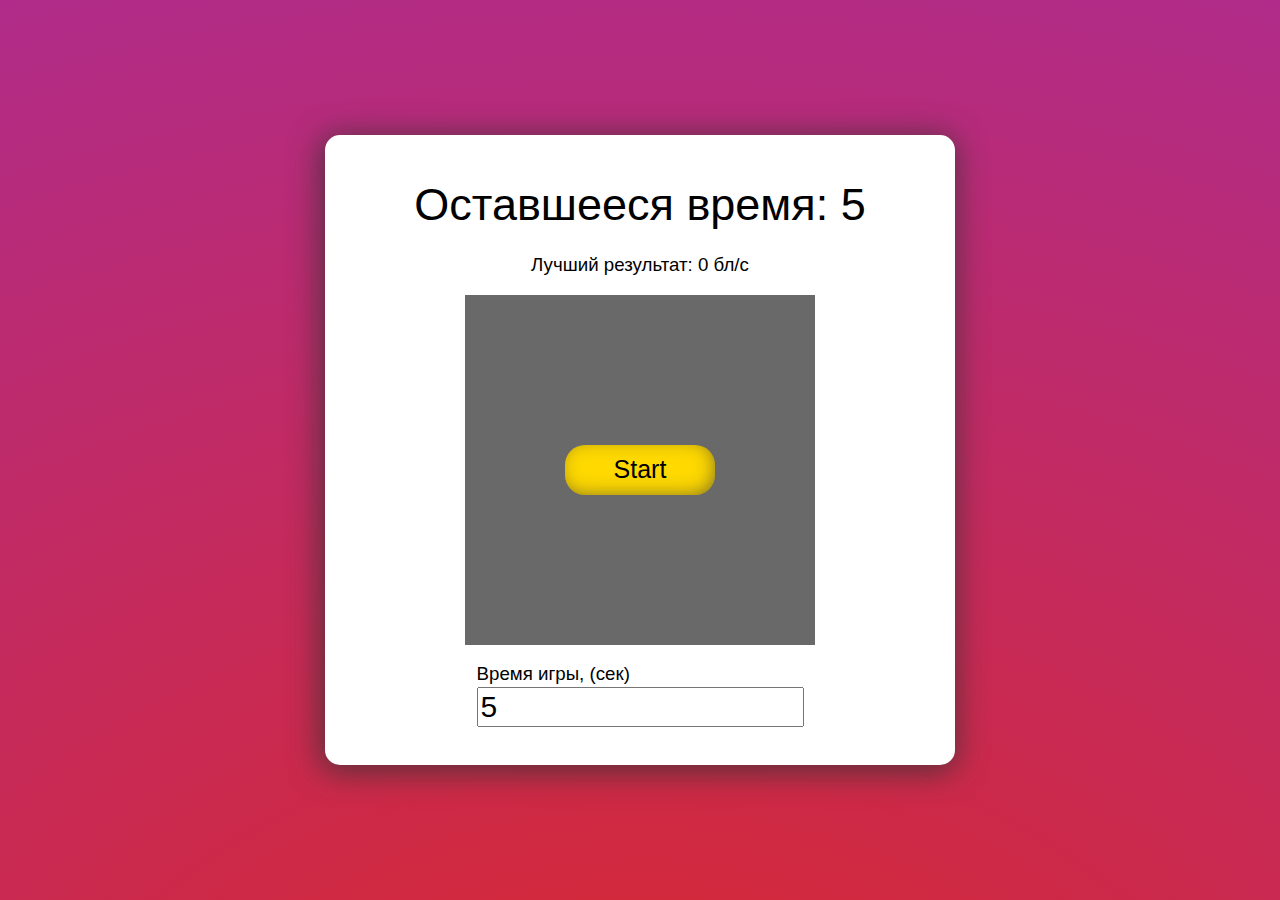
<file: portfolio/Click_cube/index.html>
<!doctype html>
<html lang="ru">
  <head>
    <meta charset="UTF-8">
    <meta name="viewport" content="width=device-width,initial-scale=1">
    <title>Game Click Cube</title>
  <link href="/portfolio/Click_cube/assets/css/main.css" rel="stylesheet"></head>
  <body>
    <div class="wrapper">
      <div class="fieldwGame">
        <div class="timer">
          <h2 class="timer__title">Оставшееся время: </h2>
          <h2 class="timer__title timer__time">5</h2>
        </div>
        <h3 class="bestResult">Лучший результат: 0 бл/с</h3>
        <div class="playingField">
          <button class="start">Start</button>
        </div>
        <div class="setup__timer">
          <h3 class="setupTimer__title">Время игры, (сек)</h3>
          <input class="setupTimer__input" size="20">
        </div>
      </div>
    </div>
  <script src="/portfolio/Click_cube/assets/js/main.js"></script></body>
</html>
</file>
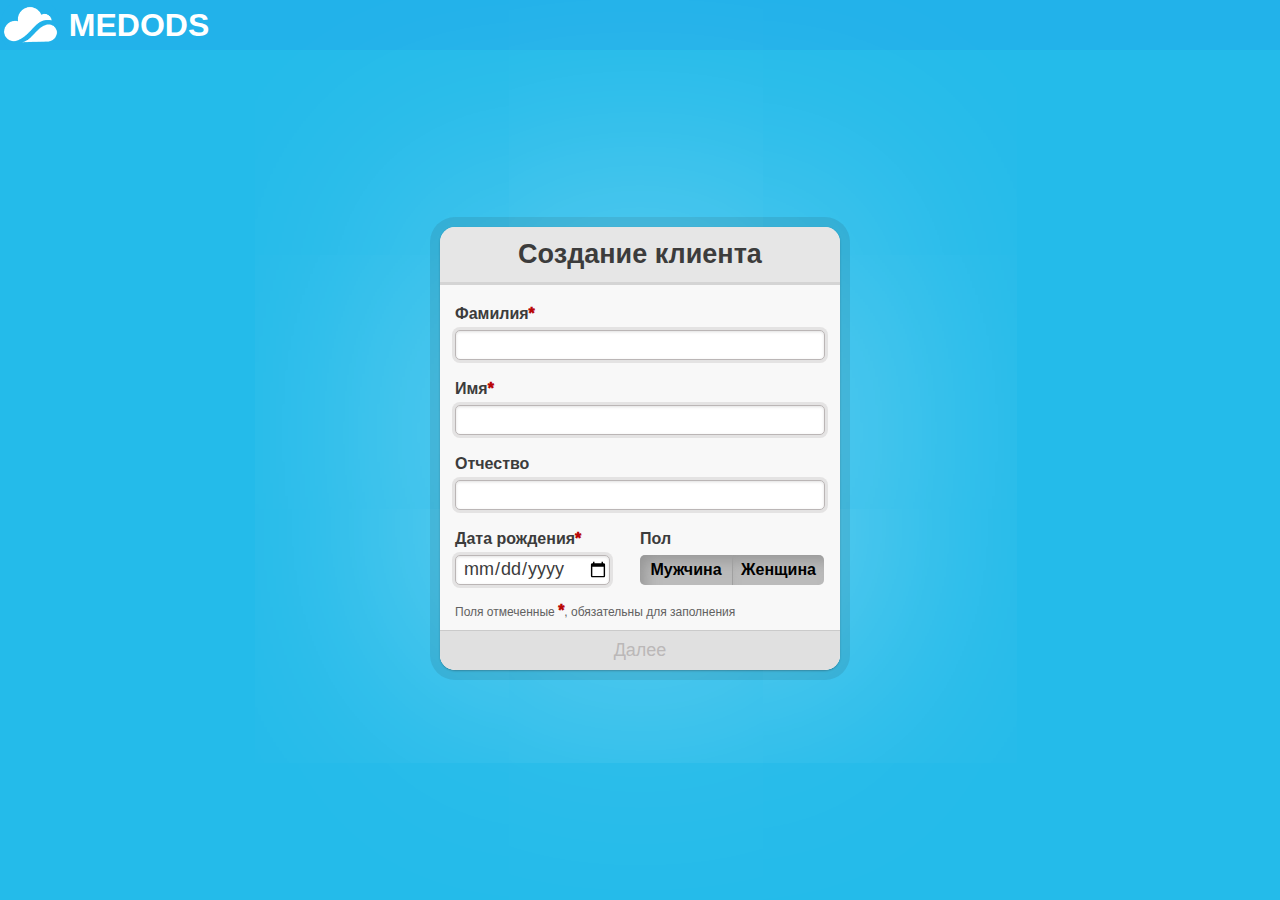
<file: portfolio/Fom_reg/index.html>
<!DOCTYPE html><html lang="en"><head><meta charset="utf-8"><meta http-equiv="X-UA-Compatible" content="IE=edge"><meta name="viewport" content="width=device-width,initial-scale=1"><link rel="icon" href="/portfolio/Fom_reg/favicon.ico"><title>reg_form_vue_dev</title><link href="/portfolio/Fom_reg/css/app.6a1f2386.css" rel="preload" as="style"><link href="/portfolio/Fom_reg/js/app.670520e8.js" rel="preload" as="script"><link href="/portfolio/Fom_reg/js/chunk-vendors.e665632f.js" rel="preload" as="script"><link href="/portfolio/Fom_reg/css/app.6a1f2386.css" rel="stylesheet"></head><body><noscript><strong>We're sorry but reg_form_vue_dev doesn't work properly without JavaScript enabled. Please enable it to continue.</strong></noscript><div id="app"></div><script src="/portfolio/Fom_reg/js/chunk-vendors.e665632f.js"></script><script src="/portfolio/Fom_reg/js/app.670520e8.js"></script></body></html>
</file>
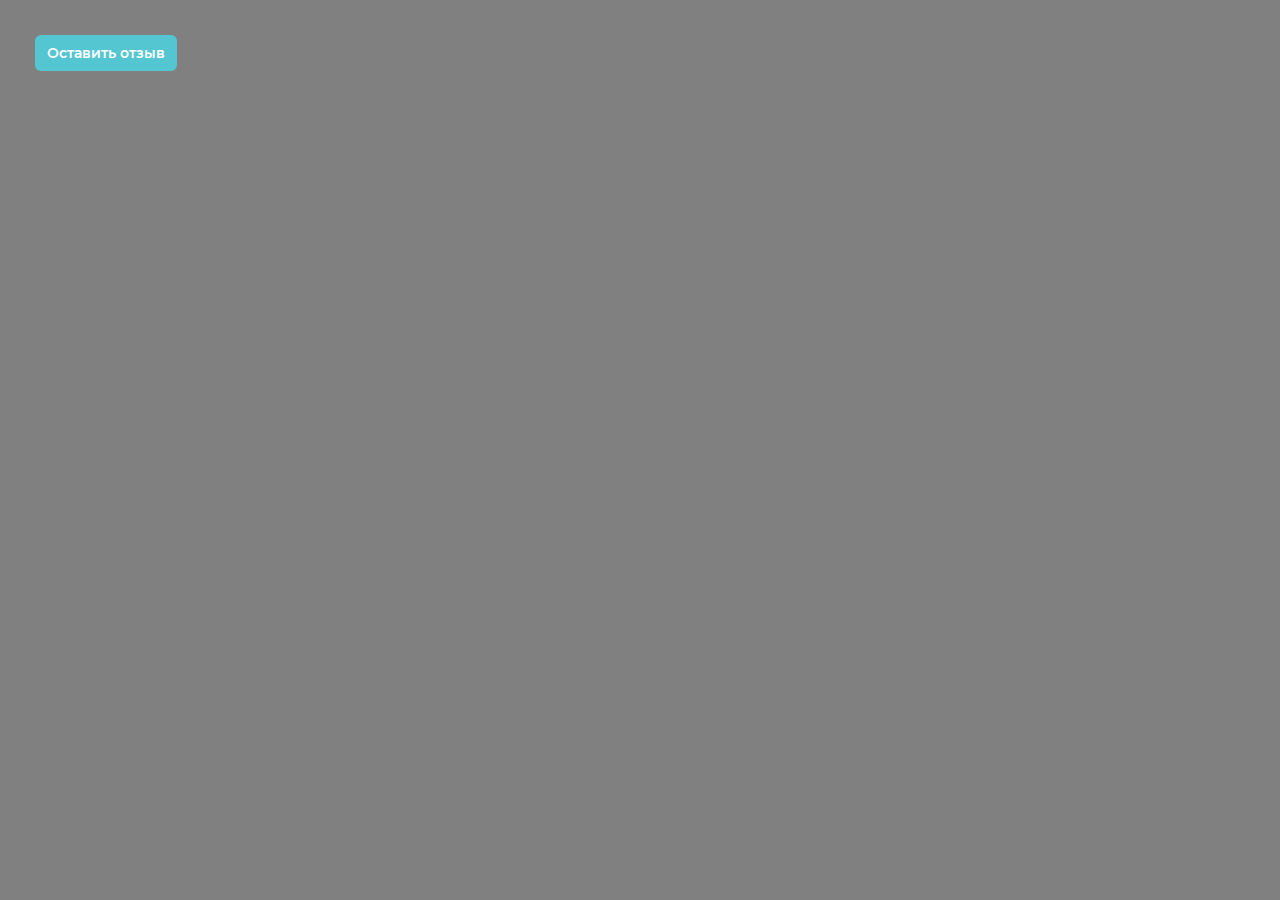
<file: portfolio/form_regul/index.html>
<!doctype html>
<html lang="ru">
  <head>
    <meta charset="UTF-8">
    <meta name="viewport" content="width=device-width,initial-scale=1">
    
    <title>From Regul</title>
  <link href="/portfolio/form_regul/assets/css/main.css" rel="stylesheet"></head>
  <body>
    <div id="app"></div>
  <script src="/portfolio/form_regul/assets/js/vendors.js"></script><script src="/portfolio/form_regul/assets/js/main.js"></script></body>
</html>
</file>
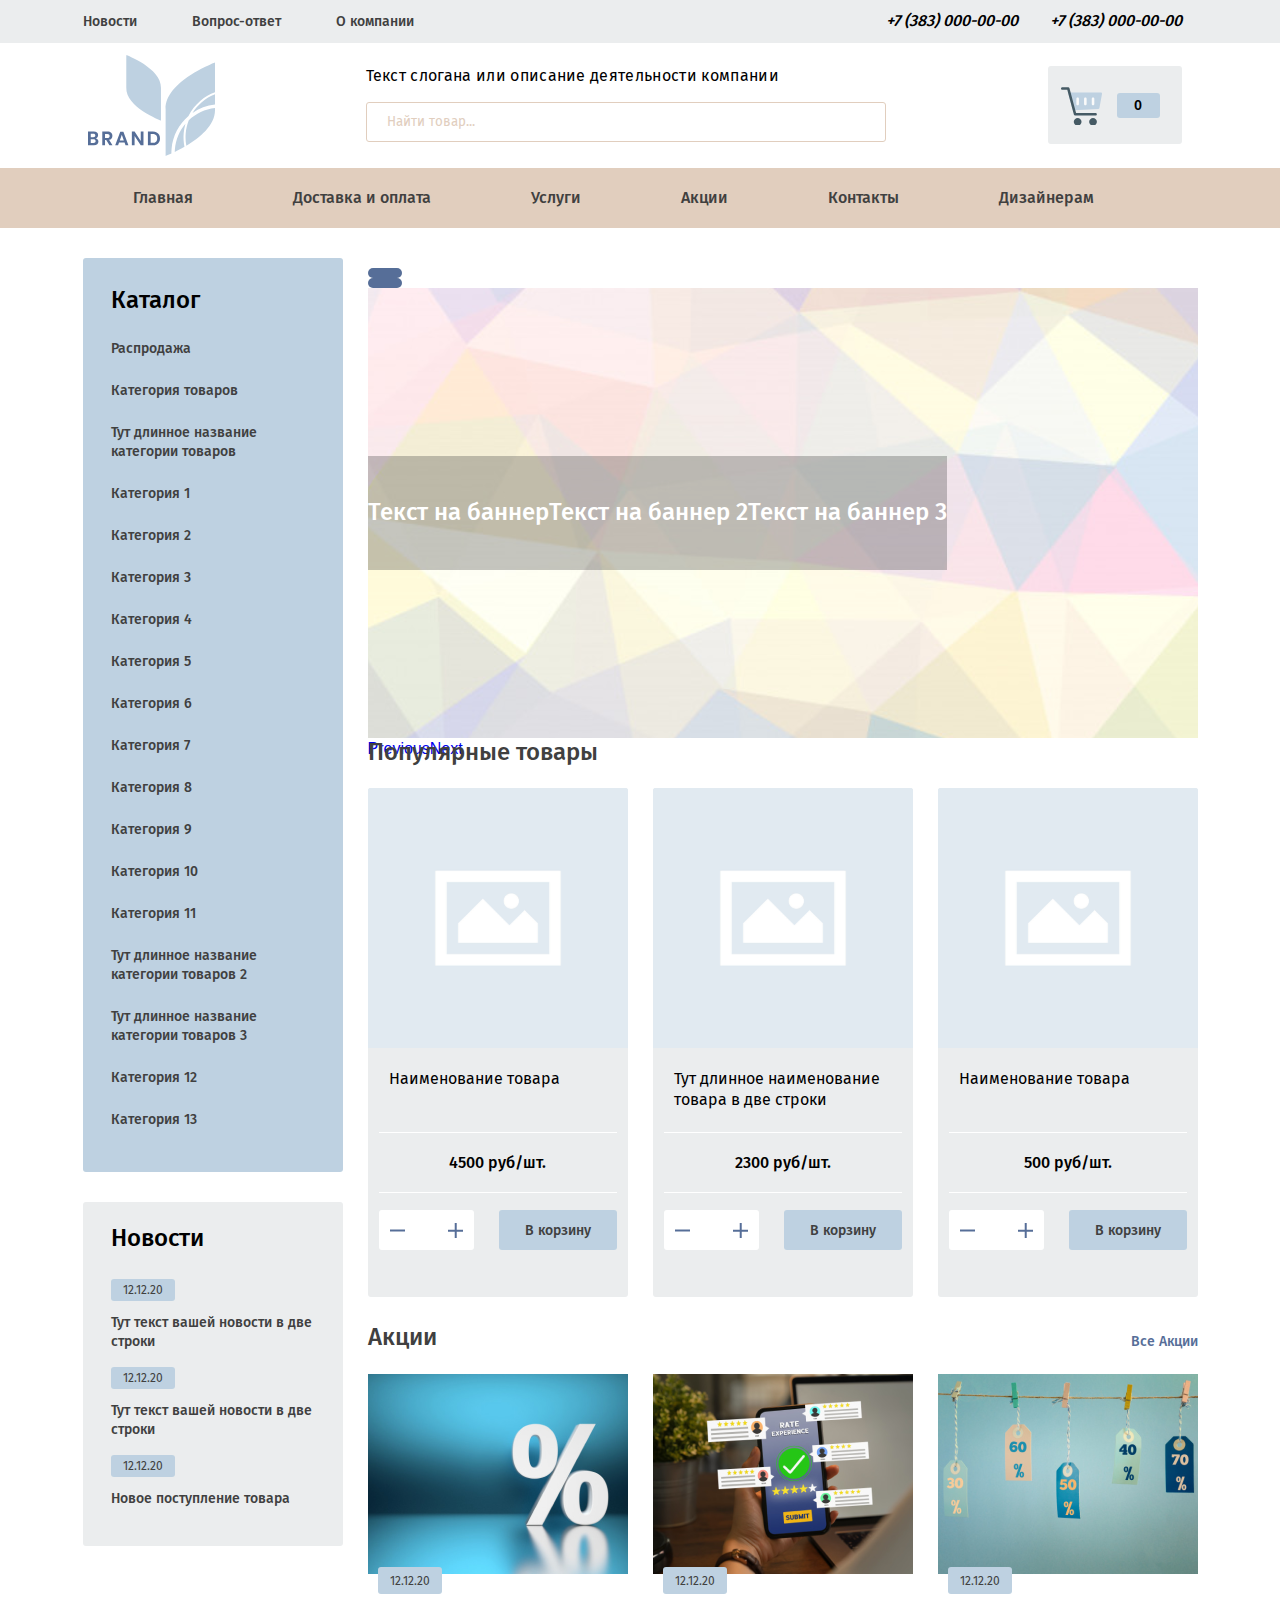
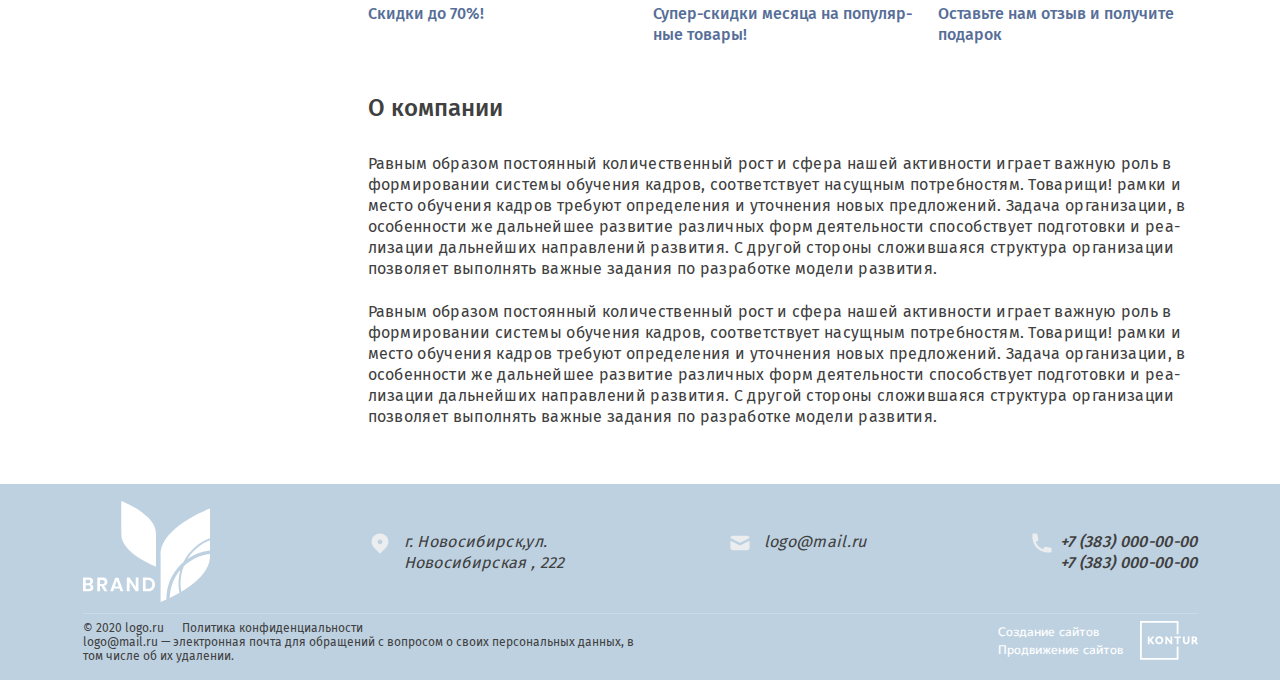
<file: portfolio/kontnur/index.html>
<!doctype html>
<html lang="ru">
  <head>
    <meta charset="UTF-8">
    <meta name="viewport" content="width=device-width,initial-scale=1">
    <link rel="stylesheet" href="https://cdn.jsdelivr.net/npm/bootstrap@4.5.3/dist/css/bootstrap.min.css" integrity="sha384-TX8t27EcRE3e/ihU7zmQxVncDAy5uIKz4rEkgIXeMed4M0jlfIDPvg6uqKI2xXr2" crossorigin="anonymous">
    <script src="https://code.jquery.com/jquery-3.5.1.slim.min.js" integrity="sha384-DfXdz2htPH0lsSSs5nCTpuj/zy4C+OGpamoFVy38MVBnE+IbbVYUew+OrCXaRkfj" crossorigin="anonymous"></script>
    <script src="https://cdn.jsdelivr.net/npm/bootstrap@4.5.3/dist/js/bootstrap.bundle.min.js" integrity="sha384-ho+j7jyWK8fNQe+A12Hb8AhRq26LrZ/JpcUGGOn+Y7RsweNrtN/tE3MoK7ZeZDyx" crossorigin="anonymous"></script>
    <title>Brand</title>
  <link href="/portfolio/kontnur/assets/css/main.css" rel="stylesheet"></head>
  <body class="body">
    <header class="header">
      <div class="header__head">
        <div class="wrapper">
          <nav class="nav__header">
            <ul class="nav__header__list">
              <li class="nav__header__item"><a class="nav_header__btn" href="#">Новости</a></li>
              <li class="nav__header__item"><a class="nav_header__btn" href="#">Вопрос-ответ</a></li>
              <li class="nav__header__item"><a class="nav_header__btn" href="#">О компании</a></li>
            </ul>
          </nav>
          <address class="header__address__phone">
            <p>+7 (383) 000-00-00</p>
            <p>+7 (383) 000-00-00</p>
          </address>
        </div>
      </div>
      <div class="heder__main">
        <div class="wrapper">
          <div class="header__logo_block"><a class="header__logo_img" href="https://ru.wikipedia.org/wiki/%D0%91%D1%80%D0%B5%D0%BD%D0%B4"></a></div>
          <div class="search_block">
            <h3 class="tagline__title">Текст слогана или описание деятельности компании</h3>
            <input class="search__input" placeholder="Найти товар...">
          </div>
          <div class="header__cart">
            <div class="cart__icon"></div>
            <div class="cart__count">0</div>
          </div>
        </div>
      </div>
      <nav class="nav__bar">
        <div class="wrapper">
          <ul class="bar__list">
            <li class="bar__item"><a class="bar__linck" href="">Главная</a></li>
            <li class="bar__item"><a class="bar__linck" href="">Доставка и оплата</a></li>
            <li class="bar__item"><a class="bar__linck" href="">Услуги</a></li>
            <li class="bar__item"><a class="bar__linck" href="">Акции</a></li>
            <li class="bar__item"><a class="bar__linck" href="">Контакты</a></li>
            <li class="bar__item"><a class="bar__linck" href="">Дизайнерам</a></li>
          </ul>
        </div>
      </nav>
    </header>
    <main class="main">
      <div class="wrapper">
        <div class="column_1">
          <nav class="nav__catalog">
            <h2 class="catalog__title">Каталог</h2>
            <ul class="catalog__list">
              <li class="catalog__item">Распродажа</li>
              <li class="catalog__item">Категория товаров
                <ul class="catalog_item__list">
                  <li class="catalog_item__item">Подкатегория</li>
                  <li class="catalog_item__item">Подкатегория ховер</li>
                  <li class="catalog_item__item">Длинное название подкатегории</li>
                  <li class="catalog_item__item">Подкатегория 2</li>
                </ul>
              </li>
              <li class="catalog__item">Тут длинное название категории товаров
                <ul class="catalog_item__list">
                  <li class="catalog_item__item">Подкатегория</li>
                  <li class="catalog_item__item">Подкатегория ховер</li>
                  <li class="catalog_item__item">Длинное название подкатегории</li>
                  <li class="catalog_item__item">Подкатегория 2</li>
                </ul>
              </li>
              <li class="catalog__item">Категория 1
                <ul class="catalog_item__list">
                  <li class="catalog_item__item">Подкатегория</li>
                  <li class="catalog_item__item">Подкатегория ховер</li>
                  <li class="catalog_item__item">Длинное название подкатегории</li>
                  <li class="catalog_item__item">Подкатегория 2</li>
                </ul>
              </li>
              <li class="catalog__item">Категория 2
                <ul class="catalog_item__list">
                  <li class="catalog_item__item">Подкатегория</li>
                  <li class="catalog_item__item">Подкатегория ховер</li>
                  <li class="catalog_item__item">Длинное название подкатегории</li>
                  <li class="catalog_item__item">Подкатегория 2</li>
                </ul>
              </li>
              <li class="catalog__item">Категория 3
                <ul class="catalog_item__list">
                  <li class="catalog_item__item">Подкатегория</li>
                  <li class="catalog_item__item">Подкатегория ховер</li>
                  <li class="catalog_item__item">Длинное название подкатегории</li>
                  <li class="catalog_item__item">Подкатегория 2</li>
                </ul>
              </li>
              <li class="catalog__item">Категория 4
                <ul class="catalog_item__list">
                  <li class="catalog_item__item">Подкатегория</li>
                  <li class="catalog_item__item">Подкатегория ховер</li>
                  <li class="catalog_item__item">Длинное название подкатегории</li>
                  <li class="catalog_item__item">Подкатегория 2</li>
                </ul>
              </li>
              <li class="catalog__item">Категория 5
                <ul class="catalog_item__list">
                  <li class="catalog_item__item">Подкатегория</li>
                  <li class="catalog_item__item">Подкатегория ховер</li>
                  <li class="catalog_item__item">Длинное название подкатегории</li>
                  <li class="catalog_item__item">Подкатегория 2</li>
                </ul>
              </li>
              <li class="catalog__item">Категория 6
                <ul class="catalog_item__list">
                  <li class="catalog_item__item">Подкатегория</li>
                  <li class="catalog_item__item">Подкатегория ховер</li>
                  <li class="catalog_item__item">Длинное название подкатегории</li>
                  <li class="catalog_item__item">Подкатегория 2</li>
                </ul>
              </li>
              <li class="catalog__item">Категория 7
                <ul class="catalog_item__list">
                  <li class="catalog_item__item">Подкатегория</li>
                  <li class="catalog_item__item">Подкатегория ховер</li>
                  <li class="catalog_item__item">Длинное название подкатегории</li>
                  <li class="catalog_item__item">Подкатегория 2</li>
                </ul>
              </li>
              <li class="catalog__item">Категория 8
                <ul class="catalog_item__list">
                  <li class="catalog_item__item">Подкатегория</li>
                  <li class="catalog_item__item">Подкатегория ховер</li>
                  <li class="catalog_item__item">Длинное название подкатегории</li>
                  <li class="catalog_item__item">Подкатегория 2</li>
                </ul>
              </li>
              <li class="catalog__item">Категория 9
                <ul class="catalog_item__list">
                  <li class="catalog_item__item">Подкатегория</li>
                  <li class="catalog_item__item">Подкатегория ховер</li>
                  <li class="catalog_item__item">Длинное название подкатегории</li>
                  <li class="catalog_item__item">Подкатегория 2</li>
                </ul>
              </li>
              <li class="catalog__item">Категория 10
                <ul class="catalog_item__list">
                  <li class="catalog_item__item">Подкатегория</li>
                  <li class="catalog_item__item">Подкатегория ховер</li>
                  <li class="catalog_item__item">Длинное название подкатегории</li>
                  <li class="catalog_item__item">Подкатегория 2</li>
                </ul>
              </li>
              <li class="catalog__item">Категория 11
                <ul class="catalog_item__list">
                  <li class="catalog_item__item">Подкатегория</li>
                  <li class="catalog_item__item">Подкатегория ховер</li>
                  <li class="catalog_item__item">Длинное название подкатегории</li>
                  <li class="catalog_item__item">Подкатегория 2</li>
                </ul>
              </li>
              <li class="catalog__item">Тут длинное название категории товаров 2
                <ul class="catalog_item__list">
                  <li class="catalog_item__item">Подкатегория</li>
                  <li class="catalog_item__item">Подкатегория ховер</li>
                  <li class="catalog_item__item">Длинное название подкатегории</li>
                  <li class="catalog_item__item">Подкатегория 2</li>
                </ul>
              </li>
              <li class="catalog__item">Тут длинное название категории товаров 3
                <ul class="catalog_item__list">
                  <li class="catalog_item__item">Подкатегория</li>
                  <li class="catalog_item__item">Подкатегория ховер</li>
                  <li class="catalog_item__item">Длинное название подкатегории</li>
                  <li class="catalog_item__item">Подкатегория 2</li>
                </ul>
              </li>
              <li class="catalog__item">Категория 12
                <ul class="catalog_item__list">
                  <li class="catalog_item__item">Подкатегория</li>
                  <li class="catalog_item__item">Подкатегория ховер</li>
                  <li class="catalog_item__item">Длинное название подкатегории</li>
                  <li class="catalog_item__item">Подкатегория 2</li>
                </ul>
              </li>
              <li class="catalog__item">Категория 13
                <ul class="catalog_item__list">
                  <li class="catalog_item__item">Подкатегория</li>
                  <li class="catalog_item__item">Подкатегория ховер</li>
                  <li class="catalog_item__item">Длинное название подкатегории</li>
                  <li class="catalog_item__item">Подкатегория 2</li>
                </ul>
              </li>
            </ul>
          </nav>
          <section class="section__news">
            <h2 class="news__title">Новости</h2>
            <ul class="news__list">
              <li class="news__item">
                <div class="news__item__date">12.12.20</div>
                <p class="news__item__text">Тут текст вашей новости в две строки</p>
              </li>
              <li class="news__item">
                <div class="news__item__date">12.12.20</div>
                <p class="news__item__text">Тут текст вашей новости в две строки</p>
              </li>
              <li class="news__item">
                <div class="news__item__date">12.12.20</div>
                <p class="news__item__text">Новое поступление товара</p>
              </li>
            </ul>
          </section>
        </div>
        <div class="column_2">
          <article class="article__slider">
            <div class="carousel slide" id="carouselExampleIndicators" data-ride="carousel">
              <ol class="carousel-indicators">
                <li class="active" data-target="#carouselExampleIndicators" data-slide-to="0"></li>
                <li data-target="#carouselExampleIndicators" data-slide-to="1"></li>
                <li data-target="#carouselExampleIndicators" data-slide-to="2"></li>
              </ol>
              <div class="carousel-inner">
                <div class="carousel-item active">
                  <h2 class="baner__title">Текст на баннер</h2>
                </div>
                <div class="carousel-item">
                  <h2 class="baner__title">Текст на баннер 2</h2>
                </div>
                <div class="carousel-item">
                  <h2 class="baner__title">Текст на баннер 3</h2>
                </div>
              </div><a class="carousel-control-prev" href="#carouselExampleIndicators" role="button" data-slide="prev"><span class="carousel-control-prev-icon" aria-hidden="true"></span><span class="sr-only">Previous</span></a><a class="carousel-control-next" href="#carouselExampleIndicators" role="button" data-slide="next"><span class="carousel-control-next-icon" aria-hidden="true"></span><span class="sr-only">Next</span></a>
            </div>
          </article>
          <section class="section__popular_products">
            <h2 class="popular_products__title">Популярные товары</h2>
            <ul class="products__list">
              <li class="products__item"><img class="product__img" src="/portfolio/kontnur/img/emptyPP.svg" alt="1">
                <div class="product__info">
                  <div class="product__text">
                    <p>Наименование товара</p>
                  </div>
                  <div class="product__price">
                    <p>4500 руб/шт.</p>
                  </div>
                  <div class="car__block_input">
                    <div class="input__wrap">
                      <input class="input_car__count"><a class="input__plus"></a><a class="input__minus"></a>
                    </div><a class="btn_car__add_product">В корзину</a>
                  </div>
                </div>
              </li>
              <li class="products__item"><img class="product__img" src="/portfolio/kontnur/img/emptyPP.svg" alt="1">
                <div class="product__info">
                  <div class="product__text">
                    <p>Тут длинное наименование товара в две строки</p>
                  </div>
                  <div class="product__price">
                    <p>2300 руб/шт.</p>
                  </div>
                  <div class="car__block_input">
                    <div class="input__wrap">
                      <input class="input_car__count"><a class="input__plus"></a><a class="input__minus"></a>
                    </div><a class="btn_car__add_product">В корзину</a>
                  </div>
                </div>
              </li>
              <li class="products__item"><img class="product__img" src="/portfolio/kontnur/img/emptyPP.svg" alt="1">
                <div class="product__info">
                  <div class="product__text">
                    <p>Наименование товара</p>
                  </div>
                  <div class="product__price">
                    <p>500 руб/шт.</p>
                  </div>
                  <div class="car__block_input">
                    <div class="input__wrap">
                      <input class="input_car__count"><a class="input__plus"></a><a class="input__minus"></a>
                    </div><a class="btn_car__add_product">В корзину</a>
                  </div>
                </div>
              </li>
            </ul>
          </section>
          <section class="section__promitions">
            <div class="promitions__head">
              <h2 class="promitions__title">Акции</h2><a class="linck__all_promititons">Все Акции</a>
            </div>
            <ul class="promitions__list">
              <li class="promitions__item"><img class="promitions__img" src="/portfolio/kontnur/img/promition_1.png" alt="Скидки до 70%!">
                <div class="promition__wrap_info">
                  <div class="promition__date">12.12.20</div>
                  <div class="promition__title">
                    <p>Скидки до 70%!</p>
                  </div>
                </div>
              </li>
              <li class="promitions__item"><img class="promitions__img" src="/portfolio/kontnur/img/promition_2.png" alt="Супер-скидки месяца на популярные товары!">
                <div class="promition__wrap_info">
                  <div class="promition__date">12.12.20</div>
                  <div class="promition__title">
                    <p>Супер-скидки месяца на популярные товары!</p>
                  </div>
                </div>
              </li>
              <li class="promitions__item"><img class="promitions__img" src="/portfolio/kontnur/img/promition_3.png" alt="Оставьте нам отзыв и получите подарок">
                <div class="promition__wrap_info">
                  <div class="promition__date">12.12.20</div>
                  <div class="promition__title">
                    <p>Оставьте нам отзыв и получите подарок</p>
                  </div>
                </div>
              </li>
            </ul>
          </section>
          <section class="section__about_company">
            <h2 class="about_company__title">О компании</h2>
            <div class="about_company_text">
              <p>Равным образом постоянный количественный рост и сфера нашей активности играет важную роль в формировании системы обучения кадров, соответствует насущным потребностям. Товарищи! рамки и место обучения кадров требуют определения и уточнения новых предложений. Задача организации, в особенности же дальнейшее развитие различных форм деятельности способствует подготовки и реализации дальнейших направлений развития. С другой стороны сложившаяся структура организации позволяет выполнять важные задания по разработке модели развития.</p>
              <p>Равным образом постоянный количественный рост и сфера нашей активности играет важную роль в формировании системы обучения кадров, соответствует насущным потребностям. Товарищи! рамки и место обучения кадров требуют определения и уточнения новых предложений. Задача организации, в особенности же дальнейшее развитие различных форм деятельности способствует подготовки и реализации дальнейших направлений развития. С другой стороны сложившаяся структура организации позволяет выполнять важные задания по разработке модели развития.</p>
            </div>
          </section>
        </div>
      </div>
    </main>
    <footer class="footer">
      <div class="wrapper">
        <div class="footer__top">
          <div class="footer__logo_block"><a class="footer__logo_img" href="https://ru.wikipedia.org/wiki/%D0%91%D1%80%D0%B5%D0%BD%D0%B4"></a></div>
          <address class="footer__address">
            <div class="footer_address__wrap">
              <div class="footer__address__city">
                <p>г. Новосибирск,ул. </p>
                <p>Новосибирская , 222</p>
              </div>
              <div class="footer__address__email">
                <p>logo@mail.ru</p>
              </div>
              <div class="footer__address__phone">
                <p>+7 (383) 000-00-00</p>
                <p>+7 (383) 000-00-00</p>
              </div>
            </div>
          </address>
        </div>
        <div class="footer__bottom">
          <div class="footer__text">
            <p>© 2020 logo.ru <span>Политика конфиденциальности</span></p>
            <p>logo@mail.ru — электронная почта для обращений с вопросом о своих персональных данных, в том числе об их удалении.</p>
          </div>
          <div class="footer__make_site">
            <div class="make_site__text">
              <p>Создание сайтов</p>
              <p>Продвижение сайтов</p>
            </div>
            <div class="make_site__logo"><a class="logo__img__kontur" href="kontur-lite.ru"></a></div>
          </div>
        </div>
      </div>
    </footer>
</html>
</file>
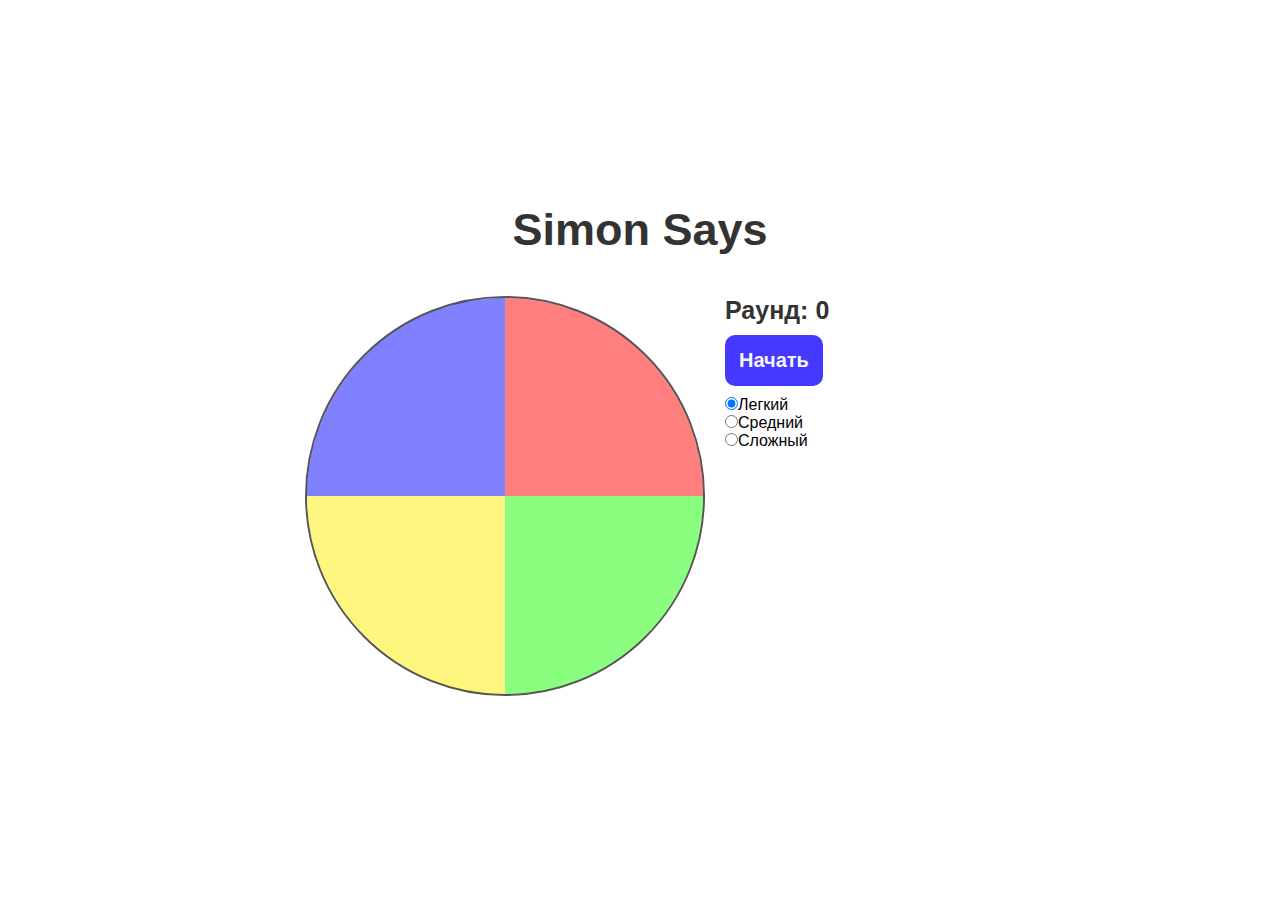
<file: portfolio/simon_game/index.html>
<!DOCTYPE html><html lang="en"><head><meta charset="utf-8"><meta http-equiv="X-UA-Compatible" content="IE=edge"><meta name="viewport" content="width=device-width,initial-scale=1"><link rel="icon" href="/portfolio/simon_game/favicon.ico"><title>simon_game</title><link href="/portfolio/simon_game/css/app.b57ead40.css" rel="preload" as="style"><link href="/portfolio/simon_game/js/app.ab8f9b26.js" rel="preload" as="script"><link href="/portfolio/simon_game/js/chunk-vendors.c3a0a1ac.js" rel="preload" as="script"><link href="/portfolio/simon_game/css/app.b57ead40.css" rel="stylesheet"></head><body><noscript><strong>We're sorry but simon_game doesn't work properly without JavaScript enabled. Please enable it to continue.</strong></noscript><div id="app"></div><script src="/portfolio/simon_game/js/chunk-vendors.c3a0a1ac.js"></script><script src="/portfolio/simon_game/js/app.ab8f9b26.js"></script></body></html>
</file>
<file: portfolio/Fom_reg/css/app.6a1f2386.css>
.step-enter-to[data-v-4ebf574c],.step-enter[data-v-4ebf574c]{transition:all .3s ease;opacity:0;position:relative;top:0;left:0}.step-enter-to[data-v-4ebf574c]{opacity:1}.toast-enter[data-v-4ebf574c],.toast-leave-to[data-v-4ebf574c]{transform:translateY(-100%);transition:all .3s ease;opacity:0}.toast-enter-to[data-v-4ebf574c],.toast-leave[data-v-4ebf574c]{transform:translateY(0);transition:all .3s ease;opacity:1}.toast__mesage[data-v-4ebf574c]{position:absolute;display:flex;justify-content:center;align-items:center;z-index:50;left:calc(70% - 100px);top:calc(25% - 30px);width:200px;height:60px;border:5px solid rgba(46,46,46,.76);background-color:rgba(71,71,71,.74);border-radius:10px;color:#eeeded;font-size:22px;font-weight:700}select[data-v-4ebf574c]{position:relative;-webkit-appearance:none;-moz-appearance:none;appearance:none;background-color:hsla(0,0%,100%,0);z-index:2}select[data-v-4ebf574c]:after{content:"";display:block;right:0;top:0;height:30px;width:30px}.span__prompt[data-v-4ebf574c]{padding:0 15px 0 15px;margin-top:25px;font-size:12px;vertical-align:bottom;color:#616161;height:0;line-height:0}select[data-v-4ebf574c]:not(:-internal-list-box){overflow:hidden}.step-leave-to[data-v-4ebf574c],.step-leave[data-v-4ebf574c]{transition:all .3s ease;position:absolute;width:400px;top:0;left:0;opacity:0}.option_lable[data-v-4ebf574c]{position:absolute}.wrap[data-v-4ebf574c]{height:100%;width:100%;min-width:400px;display:flex;justify-content:center}.form[data-v-4ebf574c]{position:relative;height:-webkit-max-content;height:-moz-max-content;height:max-content;width:400px;box-shadow:0 0 500px hsla(0,0%,100%,.5),0 1px 2px rgba(0,0,0,.3),0 0 0 10px rgba(0,0,0,.1);overflow:hidden}.form[data-v-4ebf574c],.page_wrap[data-v-4ebf574c]{display:flex;flex-direction:column;background-color:#f8f8f8;border-radius:15px}.form__title[data-v-4ebf574c]{width:100%;line-height:55px;font-size:27px;font-family:Arial;font-weight:700;color:#3c3c3c;background-color:rgba(0,0,0,.07);text-align:center;border-bottom:3px solid hsla(0,0%,42.7%,.15);border-radius:13px 13px 0 0}.group__input[data-v-4ebf574c]{position:relative;display:flex;flex-direction:column;padding:0 15px 0 15px;margin-top:20px}.group__input input[data-v-4ebf574c],.group__input select[data-v-4ebf574c]{margin-top:5px;padding-left:7px;border:1px solid #bbb6b6;box-shadow:inset 0 1px 3px rgba(0,0,0,.12),0 0 0 3px #e4e3e3;height:30px;font-size:18px;color:#3c3c3c;border-radius:5px;outline:none;width:100%}.group__input input[data-v-4ebf574c]:hover,.group__input select[data-v-4ebf574c]:hover{border-color:#a6cfdd;box-shadow:inset 0 1px 3px rgba(0,0,0,.12),0 0 0 3px #e1f4ff}.group__input input[data-v-4ebf574c]:focus,.group__input select[data-v-4ebf574c]:focus{box-shadow:inset 0 1px 3px rgba(0,0,0,.12),0 0 0 3px #c1e5fa;border-color:#7dc9e2}.group__input input.invalid[data-v-4ebf574c],.group__input select.invalid[data-v-4ebf574c]{box-shadow:inset 0 1px 3px rgba(0,0,0,.12),0 0 0 3px #ff9c9c;border-color:#f04545}.error__text[data-v-4ebf574c]{margin-top:3px;color:#ca1010;font-size:14px}.prompt__text[data-v-4ebf574c]{margin-top:3px;font-size:14px;color:#5f5f5f}.wp__text .error__text[data-v-4ebf574c]{padding-left:15px}.select_client[data-v-4ebf574c]{margin-top:10px}.client_group[data-v-4ebf574c]{display:flex;flex-wrap:wrap;margin-right:-10px}.client_group_item[data-v-4ebf574c]{display:flex;align-items:center;padding:5px;margin-right:10px;margin-top:6px;background-color:#eceaea;border-radius:5px;border:2px solid #cac9c9}.delete__client_group_item[data-v-4ebf574c]{height:22px;width:22px;position:relative;border-radius:50%;border:2px solid #963e3e;margin-left:4px}.delete__client_group_item[data-v-4ebf574c]:after,.delete__client_group_item[data-v-4ebf574c]:before{content:"";display:block;position:absolute;top:8px;left:2px;width:14px;height:2px;background-color:#963e3e}.delete__client_group_item[data-v-4ebf574c]:before{transform:rotate(45deg)}.delete__client_group_item[data-v-4ebf574c]:after{transform:rotate(-45deg)}.drom_select_group[data-v-4ebf574c]{position:absolute;bottom:0;right:16px;height:0;width:calc(100% - 32px)}.arrow_drop[data-v-4ebf574c]{position:absolute;bottom:0;right:0;right:16px;height:0;width:calc(100% - 32px);z-index:1}.arrow_drop[data-v-4ebf574c]:before{content:"";display:block;position:absolute;height:28px;width:28px;background-color:#e6e3e3;right:-1px;bottom:0;border-radius:0 5px 5px 0;border:1px solid #aaa}.arrow_drop[data-v-4ebf574c]:after{content:"";display:block;position:absolute;top:-23px;right:7px;z-index:3;height:10px;width:10px;border-bottom:4px solid #333;border-right:4px solid #333;transform:rotate(45deg);transition:.3s}.arrow_drop.drop[data-v-4ebf574c]:after{transform:rotate(-135deg);top:-19px}.list__clien_group[data-v-4ebf574c]{z-index:5;display:flex;position:relative;width:100%;height:-webkit-min-content;height:-moz-min-content;height:min-content;top:100%;left:0;flex-direction:column;border:1px solid #999;background-color:#fff;transform:scaleY(0);transform-origin:0 0;opacity:0;transition:.4s}.list__clien_group.drop[data-v-4ebf574c]{transform:scaleY(1);opacity:1}.item__clien_group[data-v-4ebf574c]{display:block;padding:5px}.item__clien_group.activ[data-v-4ebf574c]{background-color:#dadada}.item__clien_group[data-v-4ebf574c]:hover{background-color:#eceaea}.label__index[data-v-4ebf574c]{width:110px}.label__client_item[data-v-4ebf574c]{width:100%;height:100%}.group__DOB_gender[data-v-4ebf574c]{display:flex}.gender__input[data-v-4ebf574c]{flex-direction:row}.group__series_number[data-v-4ebf574c],.group_home_street[data-v-4ebf574c]{display:flex;width:100%;flex-direction:row;justify-content:flex-start}.group__input_sms[data-v-4ebf574c]{flex-direction:row;justify-content:flex-start;align-items:center}.label[data-v-4ebf574c]{display:block;font-family:Arial;font-weight:700;font-size:16px;height:20px;color:#3c3c3c}.wrap_gender_input[data-v-4ebf574c]{display:flex;border-radius:5px;margin-top:5px;overflow:hidden}.label__gender[data-v-4ebf574c]{display:flex;height:30px;width:92px;background-color:#bbb;align-items:center;justify-content:center;font-weight:700;transition:all .3s;box-shadow:inset 15px 15px 15px -10px hsla(0,0%,48.6%,.6)}.label__gender[data-v-4ebf574c]:last-child{border-left:1px solid #a0a0a0;box-shadow:inset 1px 15px 15px -10px hsla(0,0%,48.6%,.6)}.label__gender.activ[data-v-4ebf574c]{background-color:#5eb1ff;box-shadow:inset 1px 15px 15px -10px hsla(0,0%,100%,.6)}#dateIssue[data-v-4ebf574c],#DOB[data-v-4ebf574c]{width:155px;-webkit-appearance:none;-moz-appearance:none;appearance:none}#home[data-v-4ebf574c],#index[data-v-4ebf574c]{width:110px}#genderF[data-v-4ebf574c],#genderM[data-v-4ebf574c],#sms[data-v-4ebf574c]{position:absolute;left:-1000000px}#gr[data-v-4ebf574c]{position:relative;padding-right:35px}#gr[data-v-4ebf574c]:after{content:"";display:block;position:absolute;right:0;top:0;height:30px;width:30px}.group__street[data-v-4ebf574c]{flex-grow:1}.chekbox_sms[data-v-4ebf574c]{position:relative;height:24px;width:50px;margin-left:20px;box-shadow:0 0 0 3px #e4e3e3;border-radius:15px;overflow:hidden}.chekbox_sms[data-v-4ebf574c]:after{display:block;position:absolute;content:"";height:10px;width:10px;background-color:#5f5f5f;border-radius:50%;border:8px solid #999;left:25px;top:-1px;transition:.4s}.chekbox_sms[data-v-4ebf574c]:before{display:block;content:"";position:absolute;width:200%;height:24px;left:-12px;background:linear-gradient(90deg,#b11717 50%,#11c900 0);transition:.4s}.chekbox_sms.activ[data-v-4ebf574c]:after{left:0}.chekbox_sms.activ[data-v-4ebf574c]:before{left:-38px}.icon_chek_delet[data-v-4ebf574c]{position:relative;background:linear-gradient(90deg,red 50%,#15ff00 0);width:100%;height:100%;left:0;-webkit-mask-image:url(/delete.svg),url(/check.svg);mask-image:url(/delete.svg),url(/check.svg);-webkit-mask-size:16px 16px,18px 18px;mask-size:16px 16px,18px 18px;-webkit-mask-repeat:no-repeat;mask-repeat:no-repeat;-webkit-mask-position:8px 5px,56px 4px;mask-position:8px 5px,56px 4px;transition:.4s}.icon_chek_delet.activ[data-v-4ebf574c]{-webkit-mask-position:-15px 5px,27px 4px;mask-position:-15px 5px,27px 4px}.btn__wrap[data-v-4ebf574c]{display:flex;margin-top:20px;width:100%;height:40px;border-top:1px solid hsla(0,0%,42.7%,.329)}.btn__step[data-v-4ebf574c]{flex-grow:1;background-color:#e0e0e0;font-size:18px;font-weight:400;color:#3c3c3c;border-left:1px solid;transition:all .3s}.btn__step[data-v-4ebf574c]:first-child{border-left:none}.btn__step[data-v-4ebf574c]:last-child{border-color:#9eb9c2;color:#bbb8b8}.btn__step.activ[data-v-4ebf574c]{background-color:#2853c9;text-shadow:2px 2px 5px #00177c;box-shadow:inset -10px -10px 44px -20px #004070;color:#e6e3e3}.color_red[data-v-4ebf574c]{display:inline-block;color:#b90707;padding-left:0;font-size:16px;line-height:1px;font-weight:1000;height:20px;text-align:center}*{outline:none;margin:0;padding:0;box-sizing:border-box;border:none;font-family:Arial,Lucida Grande,Tahoma,Verdana,sans-serif}body{width:100vw;height:100vh;background-color:#24bbea}li,ul{list-style:none}#app{flex-direction:column;height:100%}#app,.head__medods{display:flex;width:100%}.head__medods{align-items:center;height:50px;background-color:#22b2ea}.head__medods img{height:100%;padding-top:5px;padding-bottom:5px}.head__medods h1{margin-left:10px;color:#fff}
</file>
<file: portfolio/form_regul/assets/css/main.css>
@font-face {
  font-family: Montserrat;
  src: url(/portfolio/form_regul/assets/fonts/Montserrat-Medium.ttf) format("truetype");
  font-weight: 500; }

@font-face {
  font-family: Montserrat;
  src: url(/portfolio/form_regul/assets/fonts/Montserrat-Regular.ttf) format("truetype");
  font-weight: 400; }

@font-face {
  font-family: Montserrat;
  src: url(/portfolio/form_regul/assets/fonts/Montserrat-SemiBold.ttf) format("truetype");
  font-weight: 600; }

/*! normalize.css v4.1.1 | MIT License | github.com/necolas/normalize.css */
/**
 * 1. Change the default font family in all browsers (opinionated).
 * 2. Prevent adjustments of font size after orientation changes in IE and iOS.
 */
html {
  font-family: sans-serif;
  /* 1 */
  -ms-text-size-adjust: 100%;
  /* 2 */
  -webkit-text-size-adjust: 100%;
  /* 2 */ }

/**
 * Remove the margin in all browsers (opinionated).
 */
body {
  margin: 0; }

/* HTML5 display definitions
   ========================================================================== */
/**
 * Add the correct display in IE 9-.
 * 1. Add the correct display in Edge, IE, and Firefox.
 * 2. Add the correct display in IE.
 */
article,
aside,
details,
figcaption,
figure,
footer,
header,
main,
menu,
nav,
section,
summary {
  /* 1 */
  display: block; }

/**
 * Add the correct display in IE 9-.
 */
audio,
canvas,
progress,
video {
  display: inline-block; }

/**
 * Add the correct display in iOS 4-7.
 */
audio:not([controls]) {
  display: none;
  height: 0; }

/**
 * Add the correct vertical alignment in Chrome, Firefox, and Opera.
 */
progress {
  vertical-align: baseline; }

/**
 * Add the correct display in IE 10-.
 * 1. Add the correct display in IE.
 */
template,
[hidden] {
  display: none; }

/* Links
   ========================================================================== */
/**
 * 1. Remove the gray background on active links in IE 10.
 * 2. Remove gaps in links underline in iOS 8+ and Safari 8+.
 */
a {
  background-color: transparent;
  /* 1 */
  -webkit-text-decoration-skip: objects;
  /* 2 */ }

/**
 * Remove the outline on focused links when they are also active or hovered
 * in all browsers (opinionated).
 */
a:active,
a:hover {
  outline-width: 0; }

/* Text-level semantics
   ========================================================================== */
/**
 * 1. Remove the bottom border in Firefox 39-.
 * 2. Add the correct text decoration in Chrome, Edge, IE, Opera, and Safari.
 */
abbr[title] {
  border-bottom: none;
  /* 1 */
  text-decoration: underline;
  /* 2 */
  -webkit-text-decoration: underline dotted;
          text-decoration: underline dotted;
  /* 2 */ }

/**
 * Prevent the duplicate application of `bolder` by the next rule in Safari 6.
 */
b,
strong {
  font-weight: inherit; }

/**
 * Add the correct font weight in Chrome, Edge, and Safari.
 */
b,
strong {
  font-weight: bolder; }

/**
 * Add the correct font style in Android 4.3-.
 */
dfn {
  font-style: italic; }

/**
 * Correct the font size and margin on `h1` elements within `section` and
 * `article` contexts in Chrome, Firefox, and Safari.
 */
h1 {
  font-size: 2em;
  margin: 0.67em 0; }

/**
 * Add the correct background and color in IE 9-.
 */
mark {
  background-color: #ff0;
  color: #000; }

/**
 * Add the correct font size in all browsers.
 */
small {
  font-size: 80%; }

/**
 * Prevent `sub` and `sup` elements from affecting the line height in
 * all browsers.
 */
sub,
sup {
  font-size: 75%;
  line-height: 0;
  position: relative;
  vertical-align: baseline; }

sub {
  bottom: -0.25em; }

sup {
  top: -0.5em; }

/* Embedded content
   ========================================================================== */
/**
 * Remove the border on images inside links in IE 10-.
 */
img {
  border-style: none; }

/**
 * Hide the overflow in IE.
 */
svg:not(:root) {
  overflow: hidden; }

/* Grouping content
   ========================================================================== */
/**
 * 1. Correct the inheritance and scaling of font size in all browsers.
 * 2. Correct the odd `em` font sizing in all browsers.
 */
code,
kbd,
pre,
samp {
  font-family: monospace, monospace;
  /* 1 */
  font-size: 1em;
  /* 2 */ }

/**
 * Add the correct margin in IE 8.
 */
figure {
  margin: 1em 40px; }

/**
 * 1. Add the correct box sizing in Firefox.
 * 2. Show the overflow in Edge and IE.
 */
hr {
  -webkit-box-sizing: content-box;
          box-sizing: content-box;
  /* 1 */
  height: 0;
  /* 1 */
  overflow: visible;
  /* 2 */ }

/* Forms
   ========================================================================== */
/**
 * 1. Change font properties to `inherit` in all browsers (opinionated).
 * 2. Remove the margin in Firefox and Safari.
 */
button,
input,
select,
textarea {
  font: inherit;
  /* 1 */
  margin: 0;
  /* 2 */ }

/**
 * Restore the font weight unset by the previous rule.
 */
optgroup {
  font-weight: bold; }

/**
 * Show the overflow in IE.
 * 1. Show the overflow in Edge.
 */
button,
input {
  /* 1 */
  overflow: visible; }

/**
 * Remove the inheritance of text transform in Edge, Firefox, and IE.
 * 1. Remove the inheritance of text transform in Firefox.
 */
button,
select {
  /* 1 */
  text-transform: none; }

/**
 * 1. Prevent a WebKit bug where (2) destroys native `audio` and `video`
 *    controls in Android 4.
 * 2. Correct the inability to style clickable types in iOS and Safari.
 */
button,
html [type="button"],
[type="reset"],
[type="submit"] {
  -webkit-appearance: button;
  /* 2 */ }

/**
 * Remove the inner border and padding in Firefox.
 */
button::-moz-focus-inner,
[type="button"]::-moz-focus-inner,
[type="reset"]::-moz-focus-inner,
[type="submit"]::-moz-focus-inner {
  border-style: none;
  padding: 0; }

/**
 * Restore the focus styles unset by the previous rule.
 */
button:-moz-focusring,
[type="button"]:-moz-focusring,
[type="reset"]:-moz-focusring,
[type="submit"]:-moz-focusring {
  outline: 1px dotted ButtonText; }

/**
 * Change the border, margin, and padding in all browsers (opinionated).
 */
fieldset {
  border: 1px solid #c0c0c0;
  margin: 0 2px;
  padding: 0.35em 0.625em 0.75em; }

/**
 * 1. Correct the text wrapping in Edge and IE.
 * 2. Correct the color inheritance from `fieldset` elements in IE.
 * 3. Remove the padding so developers are not caught out when they zero out
 *    `fieldset` elements in all browsers.
 */
legend {
  -webkit-box-sizing: border-box;
          box-sizing: border-box;
  /* 1 */
  color: inherit;
  /* 2 */
  display: table;
  /* 1 */
  max-width: 100%;
  /* 1 */
  padding: 0;
  /* 3 */
  white-space: normal;
  /* 1 */ }

/**
 * Remove the default vertical scrollbar in IE.
 */
textarea {
  overflow: auto; }

/**
 * 1. Add the correct box sizing in IE 10-.
 * 2. Remove the padding in IE 10-.
 */
[type="checkbox"],
[type="radio"] {
  -webkit-box-sizing: border-box;
          box-sizing: border-box;
  /* 1 */
  padding: 0;
  /* 2 */ }

/**
 * Correct the cursor style of increment and decrement buttons in Chrome.
 */
[type="number"]::-webkit-inner-spin-button,
[type="number"]::-webkit-outer-spin-button {
  height: auto; }

/**
 * 1. Correct the odd appearance in Chrome and Safari.
 * 2. Correct the outline style in Safari.
 */
[type="search"] {
  -webkit-appearance: textfield;
  /* 1 */
  outline-offset: -2px;
  /* 2 */ }

/**
 * Remove the inner padding and cancel buttons in Chrome and Safari on OS X.
 */
[type="search"]::-webkit-search-cancel-button,
[type="search"]::-webkit-search-decoration {
  -webkit-appearance: none; }

/**
 * Correct the text style of placeholders in Chrome, Edge, and Safari.
 */
::-webkit-input-placeholder {
  color: inherit;
  opacity: 0.54; }

/**
 * 1. Correct the inability to style clickable types in iOS and Safari.
 * 2. Change font properties to `inherit` in Safari.
 */
::-webkit-file-upload-button {
  -webkit-appearance: button;
  /* 1 */
  font: inherit;
  /* 2 */ }

* {
  -webkit-box-sizing: border-box;
          box-sizing: border-box;
  outline: none;
  border: none;
  padding: 0;
  margin: 0; }

body {
  width: 100%;
  height: 100%;
  font-size: 16px; }

html {
  width: 100%;
  min-height: 100%;
  height: 1px; }

body {
  font-size: 16px;
  line-height: 1.42;
  -webkit-font-smoothing: antialiased;
  font-family: Arial;
  min-width: 360px; }

h1, h2, h3, h4, h4, h5 {
  margin: 0;
  font-weight: normal; }

li {
  text-decoration: none; }

li {
  list-style: none; }

ul {
  padding: 0;
  margin: 0; }

p {
  margin: 0;
  -webkit-hyphens: auto;
  -ms-hyphens: auto;
  hyphens: auto; }

.text-size_16_24_Semi {
  font-family: Montserrat;
  font-style: normal;
  font-weight: 600;
  font-size: 16px;
  line-height: 24px; }

.text-size_16_24_Reg {
  font-family: Montserrat;
  font-style: normal;
  font-weight: 400;
  font-size: 16px;
  line-height: 24px; }

.text-size_14_20_Semi {
  font-family: Montserrat;
  font-style: normal;
  font-weight: 600;
  font-size: 14px;
  line-height: 20px; }

.text-size_14_20_Med {
  font-family: Montserrat;
  font-style: normal;
  font-weight: 500;
  font-size: 14px;
  line-height: 20px; }

.text-size_12_16_Reg {
  font-family: Montserrat;
  font-style: normal;
  font-weight: 400;
  font-size: 12px;
  line-height: 16px; }

.text-color_grey_900 {
  color: #3C3C3C; }

.text-color_grey_700 {
  color: #50586A; }

.text-color_grey_600 {
  color: #7F899E; }

.text-color_white {
  color: #fff; }

.form-regul {
  height: -webkit-min-content;
  height: -moz-min-content;
  height: min-content;
  max-width: 560px;
  width: 100%;
  display: -webkit-box;
  display: -ms-flexbox;
  display: flex;
  -webkit-box-orient: vertical;
  -webkit-box-direction: normal;
      -ms-flex-direction: column;
          flex-direction: column;
  -webkit-box-pack: justify;
      -ms-flex-pack: justify;
          justify-content: space-between;
  background-color: #fff;
  border-radius: 16px; }

.form-top {
  height: 56px;
  display: -webkit-box;
  display: -ms-flexbox;
  display: flex;
  -webkit-box-align: center;
      -ms-flex-align: center;
          align-items: center;
  -webkit-box-pack: justify;
      -ms-flex-pack: justify;
          justify-content: space-between;
  border-radius: 16px 16px 0px 0px;
  border-bottom: 1px solid #EAECF0;
  border-top: 1px solid #eaecf000;
  padding: 0 16px 0 32px; }

.form-top__close {
  display: block;
  width: 24px;
  height: 26px;
  background-image: url(/portfolio/form_regul/img/Union.svg);
  background-size: 14px 14px;
  background-position: center center;
  background-repeat: no-repeat;
  cursor: pointer; }

.form-middle {
  padding: 24px 32px 24px 32px;
  -webkit-box-flex: 1;
      -ms-flex-positive: 1;
          flex-grow: 1;
  border-bottom: 1px solid #EAECF0; }

.cart-info {
  display: -webkit-box;
  display: -ms-flexbox;
  display: flex;
  -ms-flex-wrap: wrap;
      flex-wrap: wrap;
  -webkit-box-align: center;
      -ms-flex-align: center;
          align-items: center;
  margin-bottom: 32px; }

.cart-info__img {
  background: #626262;
  height: 68px;
  width: 102px;
  border-radius: 6px;
  margin-right: 20px; }

.cart-info__text {
  height: 44px;
  display: -webkit-box;
  display: -ms-flexbox;
  display: flex;
  margin: 10px 0;
  -webkit-box-orient: vertical;
  -webkit-box-direction: normal;
      -ms-flex-direction: column;
          flex-direction: column;
  -webkit-box-pack: justify;
      -ms-flex-pack: justify;
          justify-content: space-between; }

.cart-info__title {
  line-height: 25px; }

.appraisal {
  width: 100%;
  margin-bottom: 28px; }

.appraisal__list {
  display: -webkit-box;
  display: -ms-flexbox;
  display: flex;
  -ms-flex-wrap: wrap;
      flex-wrap: wrap;
  gap: 20px; }

.appraisal__item {
  width: 200px;
  height: 60px; }

.appraisal-item__title {
  margin-bottom: 7px; }

.appraisal-stars__list {
  display: -webkit-box;
  display: -ms-flexbox;
  display: flex; }

.appraisal-stars__item {
  position: relative;
  width: 34px;
  height: 32px;
  -webkit-mask-image: url(/portfolio/form_regul/img/Star.svg);
          mask-image: url(/portfolio/form_regul/img/Star.svg);
  -webkit-mask-size: 22px, 22px;
          mask-size: 22px, 22px;
  -webkit-mask-repeat: no-repeat;
          mask-repeat: no-repeat;
  -webkit-mask-position: 5px center;
          mask-position: 5px center;
  background-color: #EAECF0;
  cursor: pointer; }
  .appraisal-stars__item.appraisal-stars__item_activ {
    background-color: #53C6D1; }

.comment {
  display: -webkit-box;
  display: -ms-flexbox;
  display: flex;
  -webkit-box-orient: vertical;
  -webkit-box-direction: normal;
      -ms-flex-direction: column;
          flex-direction: column;
  -webkit-box-align: end;
      -ms-flex-align: end;
          align-items: flex-end;
  margin-bottom: 16px; }

.comment__textarea {
  height: 100px;
  width: 100%;
  padding: 12px;
  padding-left: 11px;
  background: #FAFAFA;
  border: 1px solid #EAECF0;
  border-radius: 6px;
  margin-bottom: 4px;
  resize: none; }
  .comment__textarea::-webkit-input-placeholder {
    opacity: 1; }
  .comment__textarea::-moz-placeholder {
    opacity: 1; }
  .comment__textarea:-ms-input-placeholder {
    opacity: 1; }
  .comment__textarea::-ms-input-placeholder {
    opacity: 1; }
  .comment__textarea::placeholder {
    opacity: 1; }

.photo__list {
  position: relative;
  display: -webkit-box;
  display: -ms-flexbox;
  display: flex;
  -ms-flex-wrap: wrap;
      flex-wrap: wrap;
  gap: 8px;
  max-width: -webkit-max-content;
  max-width: -moz-max-content;
  max-width: max-content; }

.photo__item {
  border-radius: 6px;
  overflow: hidden;
  width: 80px;
  height: 80px;
  background: #F3F4F6; }
  .photo__item.photo__item_add {
    border: 1px solid #EAECF0;
    background-image: url(/portfolio/form_regul/img/plus.svg);
    background-size: 14px 14px;
    background-position: center center;
    background-repeat: no-repeat;
    cursor: pointer; }

.photo__img {
  height: 100%;
  width: 100%; }

.delete-photo {
  position: absolute;
  width: 32px;
  height: 32px;
  right: 8px;
  top: 8px;
  background: rgba(0, 0, 0, 0.6);
  border-radius: 4px;
  background-image: url(/portfolio/form_regul/img/delete.svg);
  background-size: 14px 18px;
  background-position: center center;
  background-repeat: no-repeat;
  cursor: pointer; }

.form-bottom {
  width: 100%;
  height: 66px;
  border-radius: 0px 0px 16px 16px;
  padding: 0 16px;
  display: -webkit-box;
  display: -ms-flexbox;
  display: flex;
  -webkit-box-pack: end;
      -ms-flex-pack: end;
          justify-content: flex-end;
  -webkit-box-align: center;
      -ms-flex-align: center;
          align-items: center; }

.form-bottom__btn-submit {
  display: -webkit-box;
  display: -ms-flexbox;
  display: flex;
  -webkit-box-align: center;
      -ms-flex-align: center;
          align-items: center;
  padding: 8px 12px;
  width: 105px;
  height: 36px;
  background: #53C6D1;
  border-radius: 6px;
  cursor: pointer; }
  .form-bottom__btn-submit:focus {
    outline: none; }

.step_1, .step_2 {
  display: -webkit-box;
  display: -ms-flexbox;
  display: flex;
  -webkit-box-orient: vertical;
  -webkit-box-direction: normal;
      -ms-flex-direction: column;
          flex-direction: column; }

.step_1 {
  height: 573px; }

.step_2 {
  height: 624px; }

.form_step_1 {
  margin-top: 56px;
  height: 573px; }

.form_step_2 {
  margin-top: 0px;
  height: 629px; }

.form-bottom__btn-next {
  display: -webkit-box;
  display: -ms-flexbox;
  display: flex;
  -webkit-box-align: center;
      -ms-flex-align: center;
          align-items: center;
  padding: 8px 12px;
  width: 120px;
  height: 36px;
  background: #53C6D1;
  border-radius: 6px;
  cursor: pointer; }

.form-top_step_2_wrap-title {
  display: -webkit-box;
  display: -ms-flexbox;
  display: flex; }

.step-back {
  display: block;
  width: 24px;
  height: 24px;
  margin-right: 12px;
  background-image: url(/portfolio/form_regul/img/arrow.svg);
  background-repeat: no-repeat;
  background-position: center center;
  background-size: 16px 16px;
  cursor: pointer; }

@media screen and (max-width: 520px) {
    html {
      font-size: 14px; }
    .form-regul {
      max-width: 320px;
      border-radius: 16px 16px 0 0; }
      .form-regul.form_step_2 {
        border-radius: 0px; }
    .form-top {
      padding: 16px;
      border: none; }
      .form-top.form-top_step_2 {
        border-bottom: 1px solid #EAECF0;
        border-top: 1px solid #eaecf000;
        border-radius: 0; }
    .form-middle {
      padding: 16px;
      padding-top: 0; }
    .cart-info {
      margin-bottom: 17px; }
    .cart-info__img {
      height: 56px;
      width: 84px; }
    .cart-info__text {
      margin-top: 12px;
      margin-bottom: 8px; }
    .appraisal {
      margin-bottom: 0; }
    .appraisal__list {
      gap: 16px; }
    .appraisal-stars__list {
      gap: 4px; }
    .appraisal-stars__item {
      width: 32px;
      height: 32px; }
    .comment {
      margin-top: 14px; }
    .comment__textarea {
      height: 146px;
      padding-top: 16px; }
    .form-bottom {
      border-radius: 0 0 0 0;
      height: 69px;
      padding: 16px;
      border-top: 15px; }
      .form-bottom.from-bottom_step_2 {
        height: 68px; } }

.toast-enter, .toast-leave-to {
  -webkit-transform: translateY(-100%);
      -ms-transform: translateY(-100%);
          transform: translateY(-100%);
  -webkit-transition: all .3s ease;
  -o-transition: all .3s ease;
  transition: all .3s ease;
  opacity: 0;
}
.toast-enter-to, .toast-leave {
  -webkit-transform: translateY(0);
      -ms-transform: translateY(0);
          transform: translateY(0);
  -webkit-transition: all .3s ease;
  -o-transition: all .3s ease;
  transition: all .3s ease;
  opacity: 1;
}
.toast__mesage {
  position: absolute;
  right: 10px;
  top: 50px;
  display: -webkit-box;
  display: -ms-flexbox;
  display: flex;
  -webkit-box-align: center;
      -ms-flex-align: center;
          align-items: center;
  -webkit-box-pack: justify;
      -ms-flex-pack: justify;
          justify-content: space-between;
  padding: 0px 12px;
  width: 279px;
  height: 36px;
  background: #15A758;
  -webkit-box-shadow: 0px 2px 24px rgba(0, 0, 0, 0.08);
          box-shadow: 0px 2px 24px rgba(0, 0, 0, 0.08);
  border-radius: 6px;
}
.toast__close {
  height: 20px;
  width: 20px;
  border-radius: 50%;
  background-color: #72c998;
  background-image: url(/portfolio/form_regul/img/cancel.svg);
  background-position: -2px -2px;
  cursor: pointer;
}
#app {
  padding: 10px;
  min-height: 100%;
  width: 100%;
  background-color: gray;
}
#app.app_phone {
    padding: 0;
    padding-top: 1px;
}
.button_show {
  width: initial;
  margin: 25px;
}


/*# sourceMappingURL=main.css.map*/
</file>
<file: portfolio/kontnur/assets/css/main.css>
@charset "UTF-8";
@font-face {
  font-family: "Fira Sans";
  src: url('/portfolio/kontnur/assets/fonts/FiraSans-Medium.ttf') format("truetype");
  font-weight: 500; }

@font-face {
  font-family: "Fira Sans";
  src: url('/portfolio/kontnur/assets/fonts/FiraSans-Regular.ttf') format("truetype");
  font-weight: 400; }

@font-face {
  font-family: "Mplus 1p";
  src: url('/portfolio/kontnur/assets/fonts/MPLUS1p-Medium.ttf') format("truetype");
  font-weight: 500; }

.maincontent:after {
  content: "";
  display: block;
  clear: both; }

* {
  -webkit-box-sizing: border-box;
          box-sizing: border-box;
  text-decoration: none;
  padding: 0;
  margin: 0;
  outline: none; }

a:hover {
  text-decoration: none; }

body {
  width: 100%;
  height: 100%;
  font-size: 16px; }

.body {
  min-width: 780px; }

html {
  width: 100%;
  min-height: 100%;
  height: 1px; }

body {
  font-size: 16px;
  line-height: 1.42;
  -webkit-font-smoothing: antialiased;
  font-family: Arial;
  min-width: 360px; }

h1, h2, h3, h4, h4, h5 {
  margin: 0;
  font-weight: normal; }

li {
  text-decoration: none; }

.wrapper {
  max-width: 1155px;
  padding: 0 20px;
  margin: 0 auto;
  display: grid;
  grid-template-columns: repeat(12, minmax(40px, 1fr));
  -webkit-column-gap: 25px;
     -moz-column-gap: 25px;
          column-gap: 25px; }

.container {
  position: relative;
  display: -webkit-box;
  display: -ms-flexbox;
  display: flex;
  -webkit-box-orient: vertical;
  -webkit-box-direction: normal;
      -ms-flex-direction: column;
          flex-direction: column;
  min-width: 360px; }

li {
  list-style: none; }

ul {
  padding: 0;
  margin: 0; }

p {
  margin: 0;
  -webkit-hyphens: auto;
  -ms-hyphens: auto;
  hyphens: auto; }

* {
  -webkit-box-sizing: border-box;
          box-sizing: border-box; }

.section {
  min-width: 360px; }

.header__head .wrapper {
  display: -webkit-box;
  display: -ms-flexbox;
  display: flex;
  -webkit-box-pack: justify;
      -ms-flex-pack: justify;
          justify-content: space-between;
  -webkit-box-align: center;
      -ms-flex-align: center;
          align-items: center;
  -webkit-box-orient: horizontal;
  -webkit-box-direction: normal;
      -ms-flex-direction: row;
          flex-direction: row;
  -ms-flex-wrap: wrap;
      flex-wrap: wrap;
  min-height: 40px; }

.header__head {
  width: 100%;
  background-color: #EBEDEE; }

.nav__header__list {
  display: -webkit-box;
  display: -ms-flexbox;
  display: flex; }

.nav__header__item {
  margin-right: 55px; }

.nav_header__btn {
  height: 22px;
  font-family: 'Fira Sans';
  font-style: normal;
  font-weight: 500;
  font-size: 14px;
  line-height: 17px;
  color: #404040;
  -webkit-transition: all .3s;
  -o-transition: all .3s;
  transition: all .3s; }
  .nav_header__btn:hover {
    color: #7c7c7c; }

.header__address__phone {
  display: -webkit-box;
  display: -ms-flexbox;
  display: flex;
  margin-bottom: 0; }
  .header__address__phone > p {
    font-family: 'Fira Sans';
    font-size: 16px;
    font-weight: 500;
    letter-spacing: 0em;
    margin: 10px 16px; }

.heder__main {
  width: 100%; }

.heder__main .wrapper {
  width: 100%;
  display: -webkit-box;
  display: -ms-flexbox;
  display: flex;
  -webkit-box-pack: justify;
      -ms-flex-pack: justify;
          justify-content: space-between;
  -webkit-box-align: center;
      -ms-flex-align: center;
          align-items: center;
  min-height: 125px;
  height: 125px; }

.header__logo_block {
  height: 101px;
  width: 127px;
  margin: 5px; }

.header__logo_img {
  display: block;
  height: 101px;
  width: 127px;
  background-image: url(/portfolio/kontnur/img/logo.svg);
  background-size: cover; }

.search_block {
  display: -webkit-box;
  display: -ms-flexbox;
  display: flex;
  -webkit-box-orient: vertical;
  -webkit-box-direction: normal;
      -ms-flex-direction: column;
          flex-direction: column;
  -webkit-box-pack: center;
      -ms-flex-pack: center;
          justify-content: center;
  -webkit-box-flex: 5;
      -ms-flex-positive: 5;
          flex-grow: 5;
  max-width: 520px;
  height: 100%; }

.tagline__title {
  font-family: 'Fira Sans';
  font-size: 16px;
  font-weight: 400;
  line-height: 16px;
  letter-spacing: 0.02em;
  margin-bottom: 18px; }

.search__input {
  height: 40px;
  border: 1px solid #E1CEBE;
  border-radius: 3px;
  padding: 0 20px;
  color: #806956;
  font-family: 'Fira Sans';
  font-weight: 400;
  line-height: 14px; }
  .search__input::-webkit-input-placeholder {
    color: #E1CEBE;
    opacity: 1; }
  .search__input::-moz-placeholder {
    color: #E1CEBE;
    opacity: 1; }
  .search__input:-ms-input-placeholder {
    color: #E1CEBE;
    opacity: 1; }
  .search__input::-ms-input-placeholder {
    color: #E1CEBE;
    opacity: 1; }
  .search__input::placeholder {
    color: #E1CEBE;
    opacity: 1; }

.header__cart {
  display: -webkit-box;
  display: -ms-flexbox;
  display: flex;
  -webkit-box-align: center;
      -ms-flex-align: center;
          align-items: center;
  height: 78px;
  width: 134px;
  margin: 16px;
  border-radius: 3px;
  background: #EBEDEE; }

.cart__icon {
  background-image: url(/portfolio/kontnur/img/cart.svg);
  height: 39px;
  width: 41px;
  margin-left: 13px; }

.cart__count {
  display: -webkit-box;
  display: -ms-flexbox;
  display: flex;
  -webkit-box-align: center;
      -ms-flex-align: center;
          align-items: center;
  -webkit-box-pack: center;
      -ms-flex-pack: center;
          justify-content: center;
  width: 43px;
  height: 25px;
  margin: 0 15px;
  background: #BED1E1;
  border-radius: 3px;
  font-family: 'Fira Sans';
  font-size: 14px;
  font-weight: 500;
  line-height: 19px;
  letter-spacing: 0em; }

.nav__bar {
  width: 100%;
  min-height: 60px;
  margin-bottom: 30px;
  background-color: #E1CEBE; }
  .nav__bar > .wrapper {
    display: -webkit-box;
    display: -ms-flexbox;
    display: flex; }

.bar__list {
  display: -webkit-box;
  display: -ms-flexbox;
  display: flex;
  -ms-flex-wrap: wrap;
      flex-wrap: wrap; }

.bar__item {
  margin: 10px 0;
  border-radius: 3px;
  height: -webkit-min-content;
  height: -moz-min-content;
  height: min-content;
  -webkit-transition: all .3s;
  -o-transition: all .3s;
  transition: all .3s; }
  .bar__item:hover {
    background: #FFFFFF; }

.bar__linck {
  display: block;
  width: 100%;
  height: 100%;
  padding: 9px 50px;
  font-family: 'Fira Sans';
  font-size: 16px;
  font-weight: 500;
  line-height: 21px;
  color: #404040;
  white-space: nowrap;
  -webkit-transition: all .3s;
  -o-transition: all .3s;
  transition: all .3s; }
  .bar__linck:hover {
    color: #404040; }

.column_1 {
  grid-column-start: 1;
  grid-column-end: 4; }

.column_2 {
  grid-column-start: 4;
  grid-column-end: 13; }

.nav__catalog {
  background: #BED1E1;
  border-radius: 3px;
  padding: 28px 0px 28px 28px;
  margin-bottom: 30px; }

.catalog__title {
  font-family: 'Fira Sans';
  font-weight: 500;
  font-size: 24px;
  line-height: 29px;
  margin-bottom: 16px; }

.catalog__item {
  position: relative;
  padding: 8px 0;
  padding-right: 32px;
  margin-bottom: 7px;
  font-family: 'Fira Sans';
  font-weight: 500;
  font-size: 14px;
  line-height: 19px;
  -webkit-transition: all .3s;
  -o-transition: all .3s;
  transition: all .3s;
  cursor: pointer;
  color: #404040;
  z-index: 50; }
  .catalog__item:hover {
    color: #FFFFFF; }
    .catalog__item:hover > .catalog_item__list {
      -webkit-transform: scaleX(1);
          -ms-transform: scaleX(1);
              transform: scaleX(1);
      opacity: 1; }

.catalog_item__list {
  position: absolute;
  -webkit-transition: all .3s;
  -o-transition: all .3s;
  transition: all .3s;
  -webkit-transform: scaleX(0);
      -ms-transform: scaleX(0);
          transform: scaleX(0);
  -webkit-transform-origin: 0 0;
      -ms-transform-origin: 0 0;
          transform-origin: 0 0;
  opacity: 0;
  left: 100%;
  top: 0;
  padding: 19px;
  background: #FFFFFF;
  -webkit-box-shadow: 4px 4px 15px rgba(0, 0, 0, 0.25);
          box-shadow: 4px 4px 15px rgba(0, 0, 0, 0.25);
  border-radius: 3px;
  cursor: default; }

.catalog_item__item {
  white-space: nowrap;
  color: #404040;
  font-family: 'Fira Sans';
  padding: 5px;
  margin-bottom: 5px;
  font-weight: 500;
  font-size: 14px;
  line-height: 17px;
  cursor: pointer;
  -webkit-transition: all .3s;
  -o-transition: all .3s;
  transition: all .3s; }
  .catalog_item__item:hover {
    color: #566E98; }
  .catalog_item__item:last-child {
    margin-bottom: 0; }

.section__news {
  background: #EBEDEE;
  border-radius: 3px;
  padding: 22px 28px; }

.news__title {
  font-family: 'Fira Sans';
  font-weight: 500;
  font-size: 24px;
  line-height: 29px;
  margin-bottom: 26px; }

.news__item {
  margin-bottom: 16px; }

.news__item__date {
  display: -webkit-box;
  display: -ms-flexbox;
  display: flex;
  -webkit-box-pack: center;
      -ms-flex-pack: center;
          justify-content: center;
  -webkit-box-align: center;
      -ms-flex-align: center;
          align-items: center;
  width: 64px;
  height: 22px;
  margin-bottom: 12px;
  background: #BED1E1;
  border-radius: 3px;
  font-family: 'Fira Sans';
  font-weight: 400;
  font-size: 12px;
  line-height: 14px;
  color: #404040; }

.news__item__text {
  font-family: "Fira Sans";
  font-weight: 500;
  font-size: 14px;
  line-height: 19px;
  color: #404040; }

.article__slider {
  width: 100%;
  height: 450px;
  margin-bottom: 30px; }

#carouselExampleIndicators {
  height: 100%; }

.carousel-inner {
  display: -webkit-box;
  display: -ms-flexbox;
  display: flex;
  -webkit-box-align: center;
      -ms-flex-align: center;
          align-items: center;
  height: 100%;
  background-image: url(/portfolio/kontnur/img/bg_slider.svg);
  background-position: cover; }

.baner__title {
  display: -webkit-box;
  display: -ms-flexbox;
  display: flex;
  -webkit-box-pack: center;
      -ms-flex-pack: center;
          justify-content: center;
  -webkit-box-align: center;
      -ms-flex-align: center;
          align-items: center;
  max-width: 665px;
  height: 114px;
  margin: 0 auto;
  font-family: 'Fira Sans';
  font-weight: 500;
  font-size: 24px;
  line-height: 29px;
  color: #FFFFFF;
  background: rgba(64, 64, 64, 0.3); }

.carousel-indicators > li {
  opacity: 1;
  display: block;
  width: 34px;
  height: 10px;
  background: #566E98;
  border-radius: 6px;
  border: none;
  margin-right: 20px; }
  .carousel-indicators > li:last-child {
    margin-right: 0; }
  .carousel-indicators > li.active {
    background: #fff; }

.carousel-control-prev, .carousel-control-next {
  width: 70px;
  height: 100%;
  opacity: 1;
  -webkit-transition: all .3s;
  -o-transition: all .3s;
  transition: all .3s; }
  .carousel-control-prev:hover, .carousel-control-next:hover {
    background: rgba(225, 206, 190, 0.6); }
    .carousel-control-prev:hover > .carousel-control-next-icon, .carousel-control-prev:hover .carousel-control-prev-icon, .carousel-control-next:hover > .carousel-control-next-icon, .carousel-control-next:hover .carousel-control-prev-icon {
      background-color: #fff; }

.carousel-control-next-icon, .carousel-control-prev-icon {
  height: 36px;
  width: 22px;
  background-color: #566E98;
  background-image: none;
  -webkit-mask-image: url(/portfolio/kontnur/img/Vector.svg);
          mask-image: url(/portfolio/kontnur/img/Vector.svg);
  -webkit-transition: all .3s;
  -o-transition: all .3s;
  transition: all .3s; }

.carousel-control-prev-icon {
  -webkit-transform: scale(-1, 1);
      -ms-transform: scale(-1, 1);
          transform: scale(-1, 1); }

.section__popular_products {
  display: -webkit-box;
  display: -ms-flexbox;
  display: flex;
  -webkit-box-orient: vertical;
  -webkit-box-direction: normal;
      -ms-flex-direction: column;
          flex-direction: column;
  margin-bottom: 28px; }

.popular_products__title {
  font-family: 'Fira Sans';
  font-weight: 500;
  margin-bottom: 21px;
  font-size: 24px;
  line-height: 29px;
  display: -webkit-box;
  display: -ms-flexbox;
  display: flex;
  -webkit-box-align: center;
      -ms-flex-align: center;
          align-items: center;
  color: #404040; }

.products__list {
  display: -webkit-box;
  display: -ms-flexbox;
  display: flex;
  -ms-flex-wrap: wrap;
      flex-wrap: wrap;
  -ms-flex-pack: distribute;
      justify-content: space-around;
  width: 100%;
  gap: 25px; }

.products__item {
  width: 100%;
  width: 260px;
  background: #EBEDEE;
  border-radius: 3px;
  overflow: hidden; }

.product__img {
  display: block;
  width: 260px;
  height: 260px;
  background-image: url(/portfolio/kontnur/img/emptyPP.svg); }

.product__info {
  padding: 20px 11px 29px 11px; }

.product__text {
  height: 65px;
  font-family: 'Fira Sans';
  font-size: 16px;
  font-weight: 400;
  line-height: 21px;
  padding: 0 10px;
  border-bottom: 1px solid #FFFFFF; }

.product__price {
  height: 60px;
  display: -webkit-box;
  display: -ms-flexbox;
  display: flex;
  -webkit-box-align: center;
      -ms-flex-align: center;
          align-items: center;
  -webkit-box-pack: center;
      -ms-flex-pack: center;
          justify-content: center;
  font-family: 'Fira Sans';
  font-size: 16px;
  font-weight: 500;
  line-height: 21px;
  border-bottom: 1px solid #FFFFFF; }

.car__block_input {
  height: 58px;
  margin-top: 17px;
  display: -webkit-box;
  display: -ms-flexbox;
  display: flex;
  -webkit-box-pack: justify;
      -ms-flex-pack: justify;
          justify-content: space-between; }

.input__wrap {
  position: relative;
  width: 95px;
  height: 40px;
  border-radius: 3px;
  overflow: hidden; }

.input__plus, .input__minus {
  position: absolute;
  top: 13px;
  height: 15px;
  width: 15px;
  -webkit-mask-size: 15px 15px;
          mask-size: 15px 15px;
  background-color: #566E98;
  cursor: pointer; }

.input__plus {
  right: 11px;
  -webkit-mask-image: url(/portfolio/kontnur/img/plus.svg);
          mask-image: url(/portfolio/kontnur/img/plus.svg); }

.input__minus {
  left: 11px;
  -webkit-mask-image: url(/portfolio/kontnur/img/minus.svg);
          mask-image: url(/portfolio/kontnur/img/minus.svg); }

.input_car__count {
  -webkit-appearance: none;
     -moz-appearance: none;
          appearance: none;
  margin: 0;
  padding: 0 35px;
  border: none;
  height: 100%;
  width: 100%;
  text-align: center;
  font-family: 'Fira Sans';
  font-weight: 500;
  font-size: 16px;
  line-height: 16px;
  color: #404040; }

.btn_car__add_product {
  display: block;
  height: 40px;
  font-family: 'Fira Sans';
  font-weight: 500;
  font-size: 14px;
  line-height: 19px;
  color: #404040;
  padding: 11px 26px;
  background: #BED1E1;
  border-radius: 3px;
  cursor: pointer;
  -webkit-transition: all .3s;
  -o-transition: all .3s;
  transition: all .3s; }
  .btn_car__add_product:hover {
    background-color: #E1CEBE;
    color: #404040; }

.section__promitions {
  margin-bottom: 50px; }

.promitions__head {
  display: -webkit-box;
  display: -ms-flexbox;
  display: flex;
  -webkit-box-pack: justify;
      -ms-flex-pack: justify;
          justify-content: space-between;
  margin-bottom: 25px;
  -webkit-box-align: end;
      -ms-flex-align: end;
          align-items: flex-end; }

.promitions__title {
  width: -webkit-min-content;
  width: -moz-min-content;
  width: min-content;
  font-family: 'Fira Sans';
  font-weight: 500;
  font-size: 24px;
  line-height: 24px;
  color: #404040; }

.linck__all_promititons {
  font-family: 'Fira Sans';
  font-weight: 500;
  font-size: 14px;
  line-height: 14px;
  color: #566E98; }

.promitions__list {
  display: -webkit-box;
  display: -ms-flexbox;
  display: flex;
  -ms-flex-wrap: wrap;
      flex-wrap: wrap;
  gap: 25px;
  -ms-flex-pack: distribute;
      justify-content: space-around; }

.promitions__item {
  width: 260px; }

.promitions__img {
  width: 260px;
  height: 200px; }

.promition__wrap_info {
  position: relative;
  height: 64px;
  padding-top: 23px;
  background-color: rgba(255, 255, 255, 0); }

.promition__date {
  position: absolute;
  top: -13px;
  left: 10px;
  display: -webkit-box;
  display: -ms-flexbox;
  display: flex;
  -webkit-box-align: center;
      -ms-flex-align: center;
          align-items: center;
  -webkit-box-pack: center;
      -ms-flex-pack: center;
          justify-content: center;
  width: 64px;
  height: 27px;
  background: #BED1E1;
  border-radius: 3px;
  font-family: 'Fira Sans';
  font-weight: 400;
  font-size: 12px;
  line-height: 14px;
  /* Текст */
  color: #404040; }

.promition__title {
  font-family: 'Fira Sans';
  font-weight: 500;
  font-size: 16px;
  line-height: 21px;
  color: #566E98;
  cursor: pointer;
  -webkit-transition: all .3s;
  -o-transition: all .3s;
  transition: all .3s; }
  .promition__title:hover {
    color: #E1CEBE; }

.section__about_company {
  margin-bottom: 35px; }

.about_company__title {
  font-family: 'Fira Sans';
  font-weight: 500;
  font-size: 24px;
  line-height: 29px;
  color: #404040;
  margin-bottom: 30px; }

.about_company_text {
  padding-bottom: 22px; }
  .about_company_text > p {
    margin-bottom: 22px;
    font-family: 'Fira Sans';
    font-weight: 400;
    font-size: 16px;
    line-height: 21px;
    letter-spacing: 0.02em;
    color: #404040; }
    .about_company_text > p:last-child {
      margin-bottom: 0; }

.footer {
  width: 100%;
  padding: 17px 0px;
  background: #BED1E1; }
  .footer > .wrapper {
    display: -webkit-box;
    display: -ms-flexbox;
    display: flex;
    -webkit-box-orient: vertical;
    -webkit-box-direction: normal;
        -ms-flex-direction: column;
            flex-direction: column; }

.footer__top {
  display: grid;
  grid-template-columns: repeat(12, minmax(40px, 1fr));
  -webkit-column-gap: 25px;
     -moz-column-gap: 25px;
          column-gap: 25px;
  border-bottom: 1px solid rgba(255, 255, 255, 0.2);
  padding-bottom: 11px; }

.footer__logo_block {
  grid-column-start: span 3; }

.footer__logo_img {
  display: block;
  height: 101px;
  width: 127px;
  -webkit-mask-image: url(/portfolio/kontnur/img/logo.svg);
          mask-image: url(/portfolio/kontnur/img/logo.svg);
  background-color: #fff; }

.footer__address {
  grid-column-start: span 9;
  display: -webkit-box;
  display: -ms-flexbox;
  display: flex;
  -webkit-box-align: center;
      -ms-flex-align: center;
          align-items: center;
  margin-bottom: 0; }

.footer_address__wrap {
  display: -webkit-box;
  display: -ms-flexbox;
  display: flex;
  width: 100%;
  -ms-flex-wrap: wrap;
      flex-wrap: wrap;
  -webkit-box-pack: justify;
      -ms-flex-pack: justify;
          justify-content: space-between;
  height: -webkit-min-content;
  height: -moz-min-content;
  height: min-content; }

.footer__address__city {
  background-image: url(/portfolio/kontnur/img/location-marker.svg);
  background-repeat: no-repeat;
  padding-left: 36px;
  font-family: 'Fira Sans';
  font-weight: 400;
  font-size: 16px;
  line-height: 21px;
  letter-spacing: 0.02em;
  color: #404040; }

.footer__address__email {
  background-image: url(/portfolio/kontnur/img/mail.svg);
  background-repeat: no-repeat;
  padding-left: 36px;
  font-family: 'Fira Sans';
  font-weight: 400;
  font-size: 16px;
  line-height: 21px;
  letter-spacing: 0.02em;
  color: #404040; }

.footer__address__phone {
  background-image: url(/portfolio/kontnur/img/phone.svg);
  background-repeat: no-repeat;
  padding-left: 30px;
  font-family: 'Fira Sans';
  font-weight: 500;
  font-size: 16px;
  line-height: 21px;
  letter-spacing: 0.02em;
  color: #404040; }

.footer__bottom {
  padding-top: 7px;
  display: -webkit-box;
  display: -ms-flexbox;
  display: flex;
  -webkit-box-pack: justify;
      -ms-flex-pack: justify;
          justify-content: space-between; }

.footer__text {
  width: 50%;
  height: 100%; }
  .footer__text > p {
    font-family: 'Fira Sans';
    font-weight: 400;
    font-size: 12px;
    line-height: 14px;
    color: #404040; }
    .footer__text > p > span {
      margin-left: 15px; }

.footer__make_site {
  height: 100%;
  display: -webkit-box;
  display: -ms-flexbox;
  display: flex;
  -webkit-box-align: center;
      -ms-flex-align: center;
          align-items: center; }

.make_site__text {
  font-family: 'Mplus 1p';
  font-weight: 500;
  font-size: 12px;
  line-height: 18px;
  color: #FFFFFF;
  margin-right: 17px; }

.logo__img__kontur {
  display: block;
  background-image: url(/portfolio/kontnur/img/Kontur.svg);
  height: 39px;
  width: 58px; }

@media screen and (max-width: 480px) {
    html {
      font-size: 14px; } }

@media screen and (max-width: 768px) {
    .container {
      min-height: 500px; } }

.name_vue[data-v-9847e1ce] {
  color: rgba(102, 187, 170, 0.4);
}
.example_conteiner[data-v-9847e1ce] {
  color: blueviolet;
}


/*# sourceMappingURL=main.css.map*/
</file>
<file: portfolio/simon_game/css/app.b57ead40.css>
.wrap[data-v-db0d05e6]{display:flex;height:100%;width:100%;justify-content:center;align-items:center;flex-direction:column}.title[data-v-db0d05e6]{font-size:45px;color:#333;font-weight:700}.loss_meseg[data-v-db0d05e6]{display:block}.raund__title[data-v-db0d05e6]{font-size:25px;color:#333;font-weight:700}.game__info[data-v-db0d05e6]{margin-left:20px;width:250px}.btn_starn_game[data-v-db0d05e6]{padding:14px;margin-top:10px;font-size:20px;font-weight:700;border-radius:10px;background-color:#4538ff;color:#f5f4f4}.game_wrap[data-v-db0d05e6]{display:flex;margin-top:40px}.game__feild[data-v-db0d05e6]{display:flex;flex-wrap:wrap;height:400px;width:400px;border:2px solid #555;border-radius:50%;overflow:hidden}.game_btn[data-v-db0d05e6]{width:50%;height:50%;opacity:.5}.game_btn.activ[data-v-db0d05e6]{opacity:1}.blue_btn[data-v-db0d05e6]{background-color:#0004ff}.red_btn[data-v-db0d05e6]{background-color:red}.yellow_btn[data-v-db0d05e6]{background-color:#fe0}.green_btn[data-v-db0d05e6]{background-color:#15ff00}.game__setup[data-v-db0d05e6]{margin-top:10px}*{outline:none;margin:0;padding:0;box-sizing:border-box;border:none;font-family:Arial,Lucida Grande,Tahoma,Verdana,sans-serif}body{width:100vw;height:100vh}li,ul{list-style:none}#app{display:flex;flex-direction:column;width:100%;height:100%}
</file>
<file: portfolio/Click_cube/assets/css/main.css>
/*! normalize.css v4.1.1 | MIT License | github.com/necolas/normalize.css */html{font-family:sans-serif;-ms-text-size-adjust:100%;-webkit-text-size-adjust:100%}body{margin:0}article,aside,details,figcaption,figure,footer,header,main,menu,nav,section,summary{display:block}audio,canvas,progress,video{display:inline-block}audio:not([controls]){display:none;height:0}progress{vertical-align:baseline}[hidden],template{display:none}a{background-color:rgba(0,0,0,0);-webkit-text-decoration-skip:objects}a:active,a:hover{outline-width:0}abbr[title]{border-bottom:none;text-decoration:underline;-webkit-text-decoration:underline dotted;text-decoration:underline dotted}b,strong{font-weight:inherit;font-weight:bolder}dfn{font-style:italic}h1{font-size:2em;margin:.67em 0}mark{background-color:#ff0;color:#000}small{font-size:80%}sub,sup{font-size:75%;line-height:0;position:relative;vertical-align:baseline}sub{bottom:-.25em}sup{top:-.5em}img{border-style:none}svg:not(:root){overflow:hidden}code,kbd,pre,samp{font-family:monospace,monospace;font-size:1em}figure{margin:1em 40px}hr{-webkit-box-sizing:content-box;box-sizing:content-box;height:0;overflow:visible}button,input,select,textarea{font:inherit;margin:0}optgroup{font-weight:700}button,input{overflow:visible}button,select{text-transform:none}[type=reset],[type=submit],button,html [type=button]{-webkit-appearance:button}[type=button]::-moz-focus-inner,[type=reset]::-moz-focus-inner,[type=submit]::-moz-focus-inner,button::-moz-focus-inner{border-style:none;padding:0}[type=button]:-moz-focusring,[type=reset]:-moz-focusring,[type=submit]:-moz-focusring,button:-moz-focusring{outline:1px dotted ButtonText}fieldset{border:1px solid silver;margin:0 2px;padding:.35em .625em .75em}legend{-webkit-box-sizing:border-box;box-sizing:border-box;color:inherit;display:table;max-width:100%;padding:0;white-space:normal}textarea{overflow:auto}[type=checkbox],[type=radio]{-webkit-box-sizing:border-box;box-sizing:border-box;padding:0}[type=number]::-webkit-inner-spin-button,[type=number]::-webkit-outer-spin-button{height:auto}[type=search]{-webkit-appearance:textfield;outline-offset:-2px}[type=search]::-webkit-search-cancel-button,[type=search]::-webkit-search-decoration{-webkit-appearance:none}::-webkit-input-placeholder{color:inherit;opacity:.54}::-webkit-file-upload-button{-webkit-appearance:button;font:inherit}.maincontent:after{content:"";display:block;clear:both}body{height:100%}body,html{width:100%}html{min-height:100%;height:1px}body{font-size:16px;line-height:1.42;-webkit-font-smoothing:antialiased;font-family:Arial;min-width:360px}h1,h2,h3,h4,h5{margin:0;font-weight:400}li{text-decoration:none}.wrapper{min-height:100%;overflow:hidden;position:relative}.wrapper:after{content:"";display:block;overflow:hidden}.container{position:relative;display:-webkit-box;display:-ms-flexbox;display:flex;-webkit-box-orient:vertical;-webkit-box-direction:normal;-ms-flex-direction:column;flex-direction:column;min-width:360px}li{list-style:none}ul{padding:0}p,ul{margin:0}p{-webkit-hyphens:auto;-ms-hyphens:auto;hyphens:auto}*{-webkit-box-sizing:border-box;box-sizing:border-box}.section{min-width:360px}.wrapper{width:100vw;height:100vh;-webkit-box-pack:center;-ms-flex-pack:center;justify-content:center;background:-o-radial-gradient(50% 130%,150% 150%,#db2828,#ad2c91);background:radial-gradient(150% 150% at 50% 130%,#db2828,#ad2c91);background-position:0 -50%}.fieldwGame,.wrapper{display:-webkit-box;display:-ms-flexbox;display:flex;-webkit-box-align:center;-ms-flex-align:center;align-items:center}.fieldwGame{width:70vh;height:70vh;min-width:600px;min-height:600px;padding:30px 50px;background-color:#fff;border-radius:15px;-webkit-box-orient:vertical;-webkit-box-direction:normal;-ms-flex-direction:column;flex-direction:column;-ms-flex-pack:distribute;justify-content:space-around;-webkit-box-shadow:-2px 4px 30px 4px rgba(50,50,50,.7);box-shadow:-2px 4px 30px 4px rgba(50,50,50,.7)}.timer{font-size:30px}.playingField,.timer{display:-webkit-box;display:-ms-flexbox;display:flex}.playingField{position:relative;-webkit-box-pack:center;-ms-flex-pack:center;justify-content:center;-webkit-box-align:center;-ms-flex-align:center;align-items:center;width:350px;height:350px;background-color:#696969;border:4px solid #696969}.start{background-color:#ffd900;border:none;border-radius:20px;width:150px;height:50px;font-size:25px;-webkit-box-shadow:inset -3px -3px 20px -5px rgba(50,50,50,.7);box-shadow:inset -3px -3px 20px -5px rgba(50,50,50,.7);cursor:pointer}.start:active{-webkit-box-shadow:inset 3px 3px 20px -5px rgba(50,50,50,.7);box-shadow:inset 3px 3px 20px -5px rgba(50,50,50,.7)}.setupTimer__input{height:40px;font-size:30px;width:327px}.gameBox{cursor:pointer;position:absolute;border:2px solid #575454}@media screen and (max-width:480px){html{font-size:14px}.timer{font-size:23px}}@media screen and (max-width:768px){.container{min-height:500px}}
</file>
